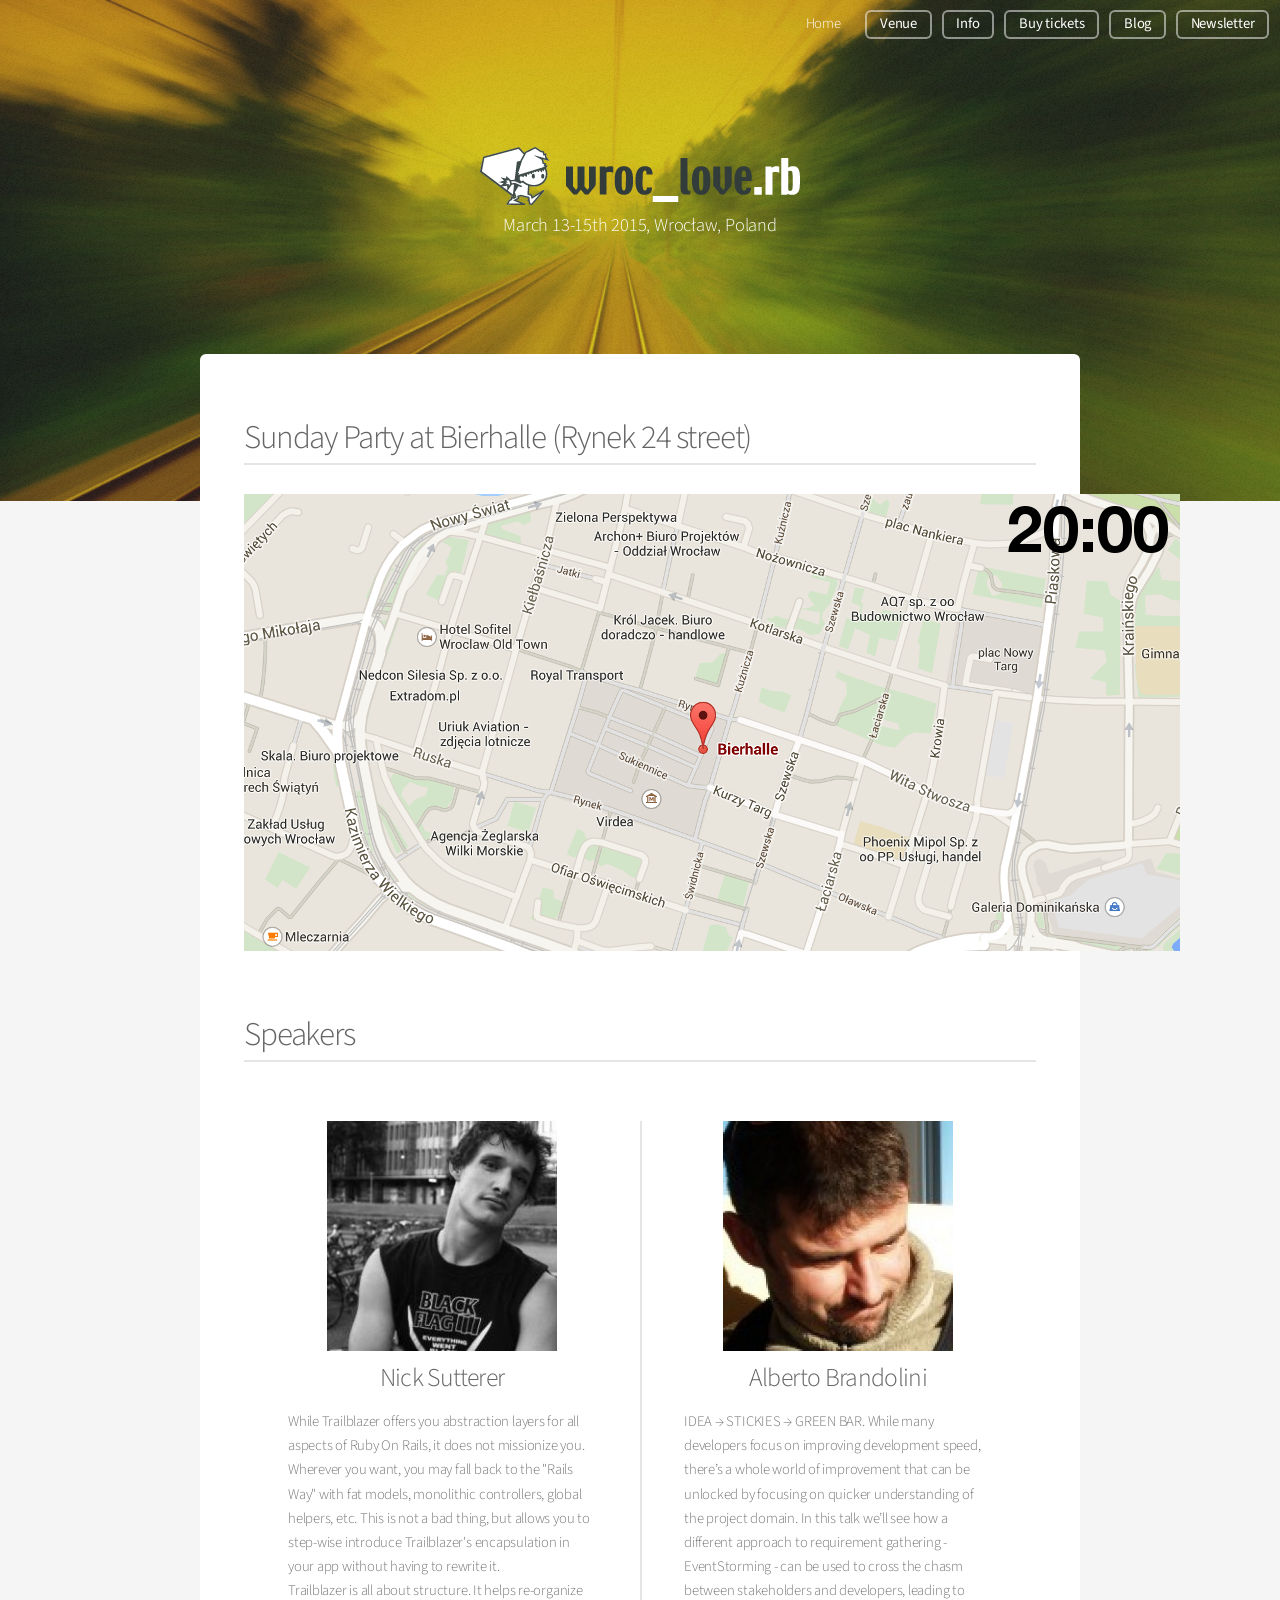
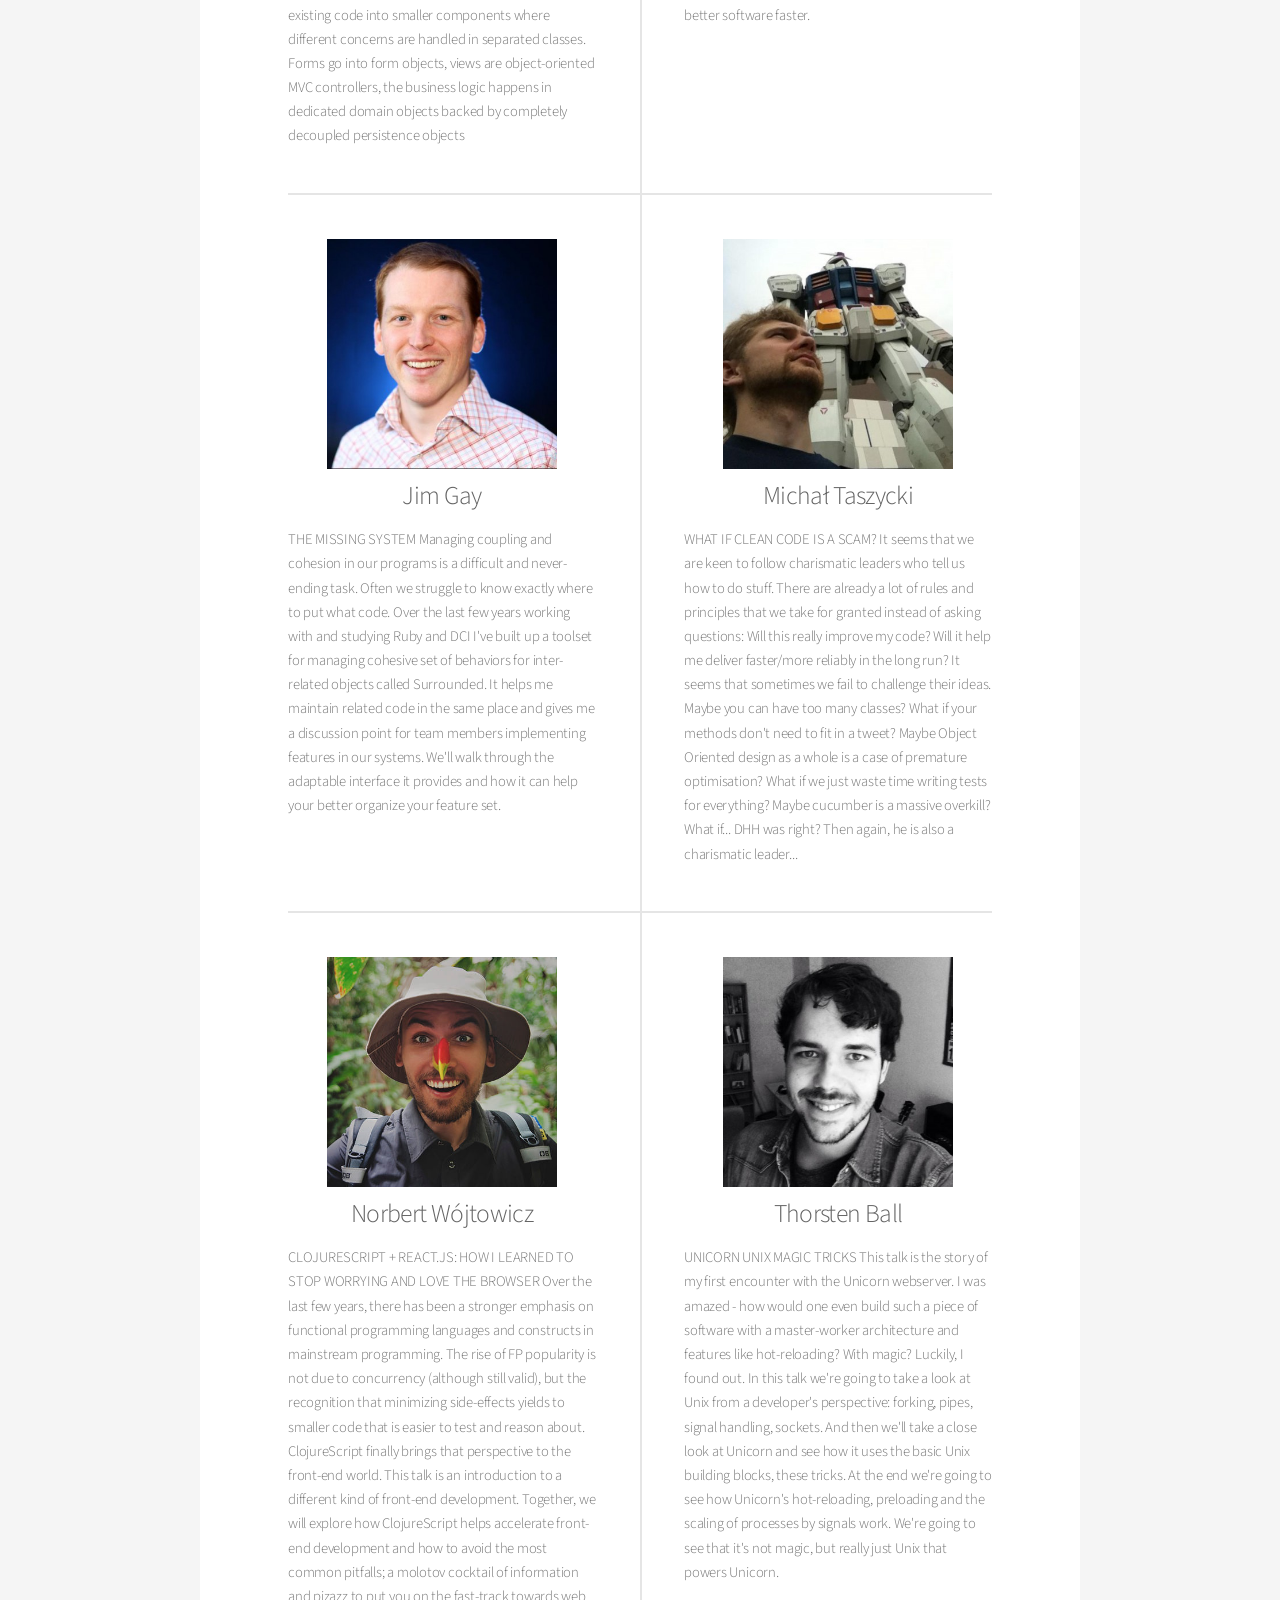
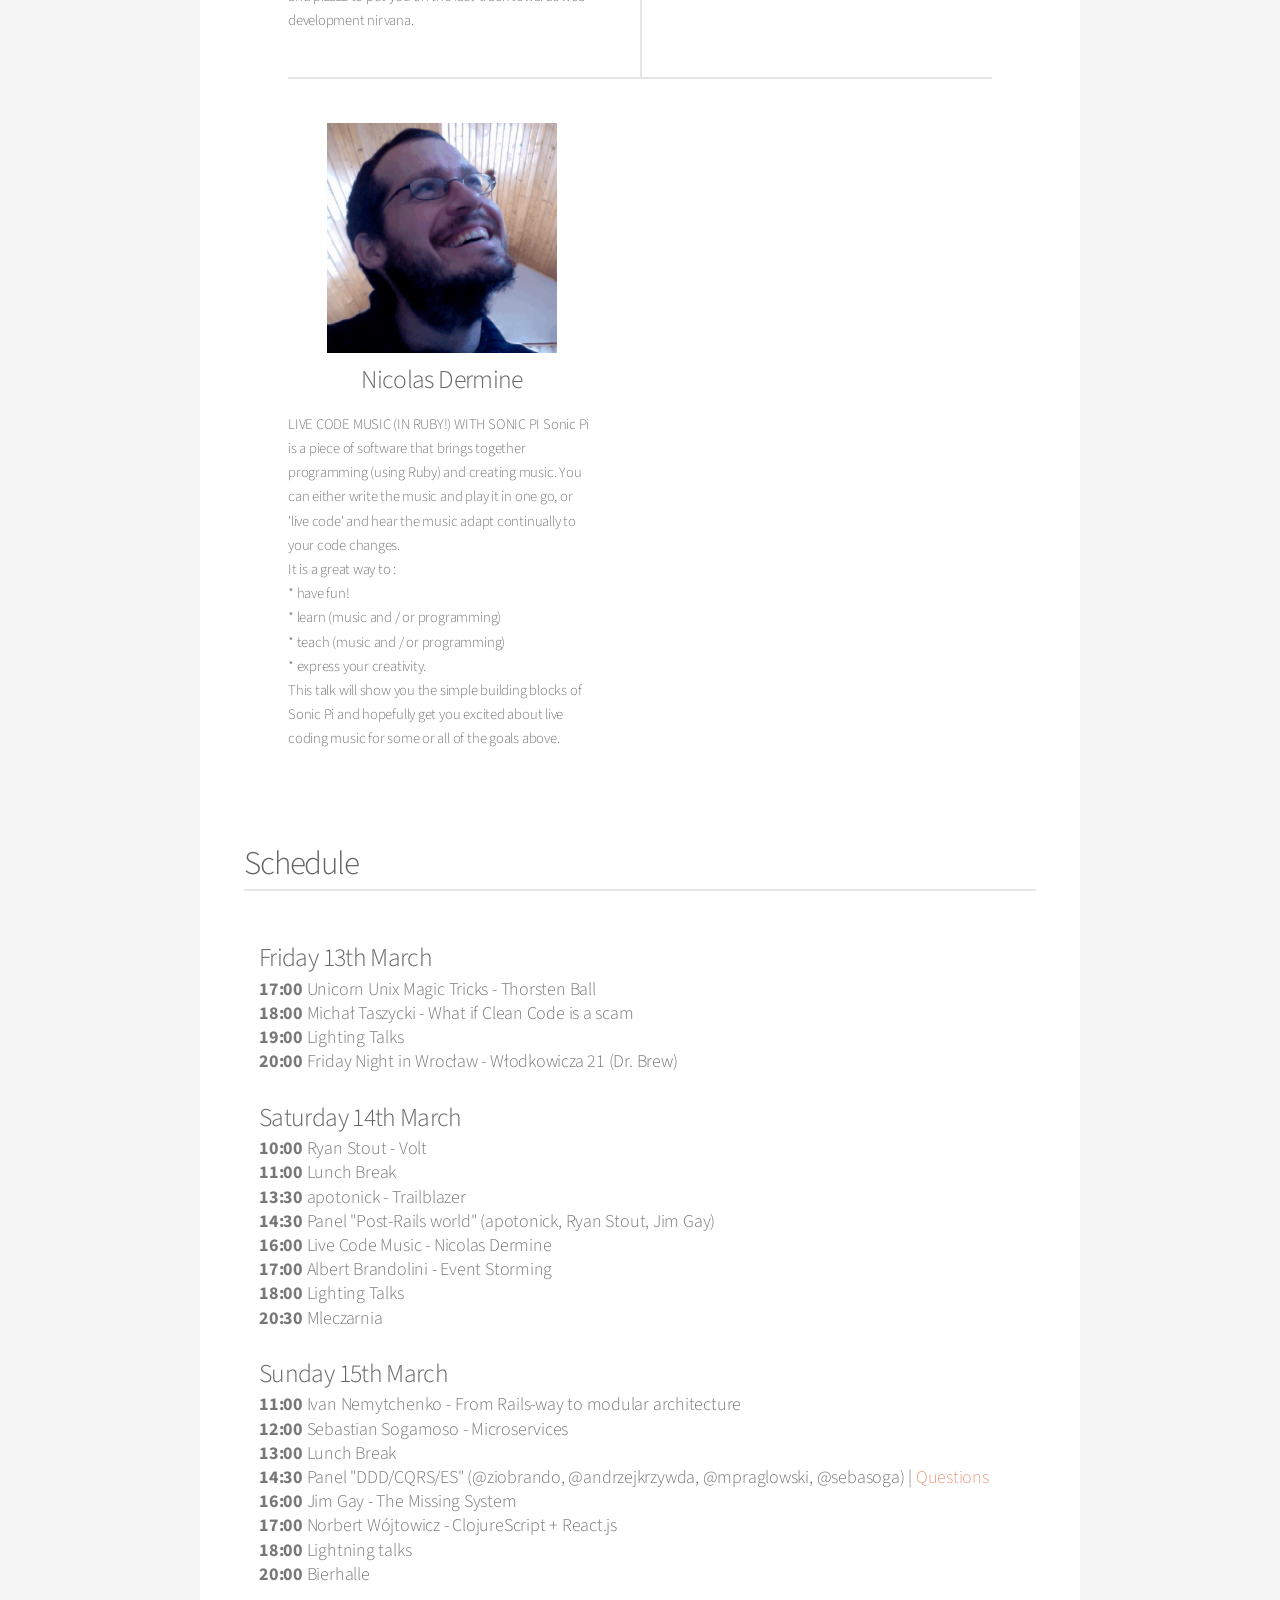
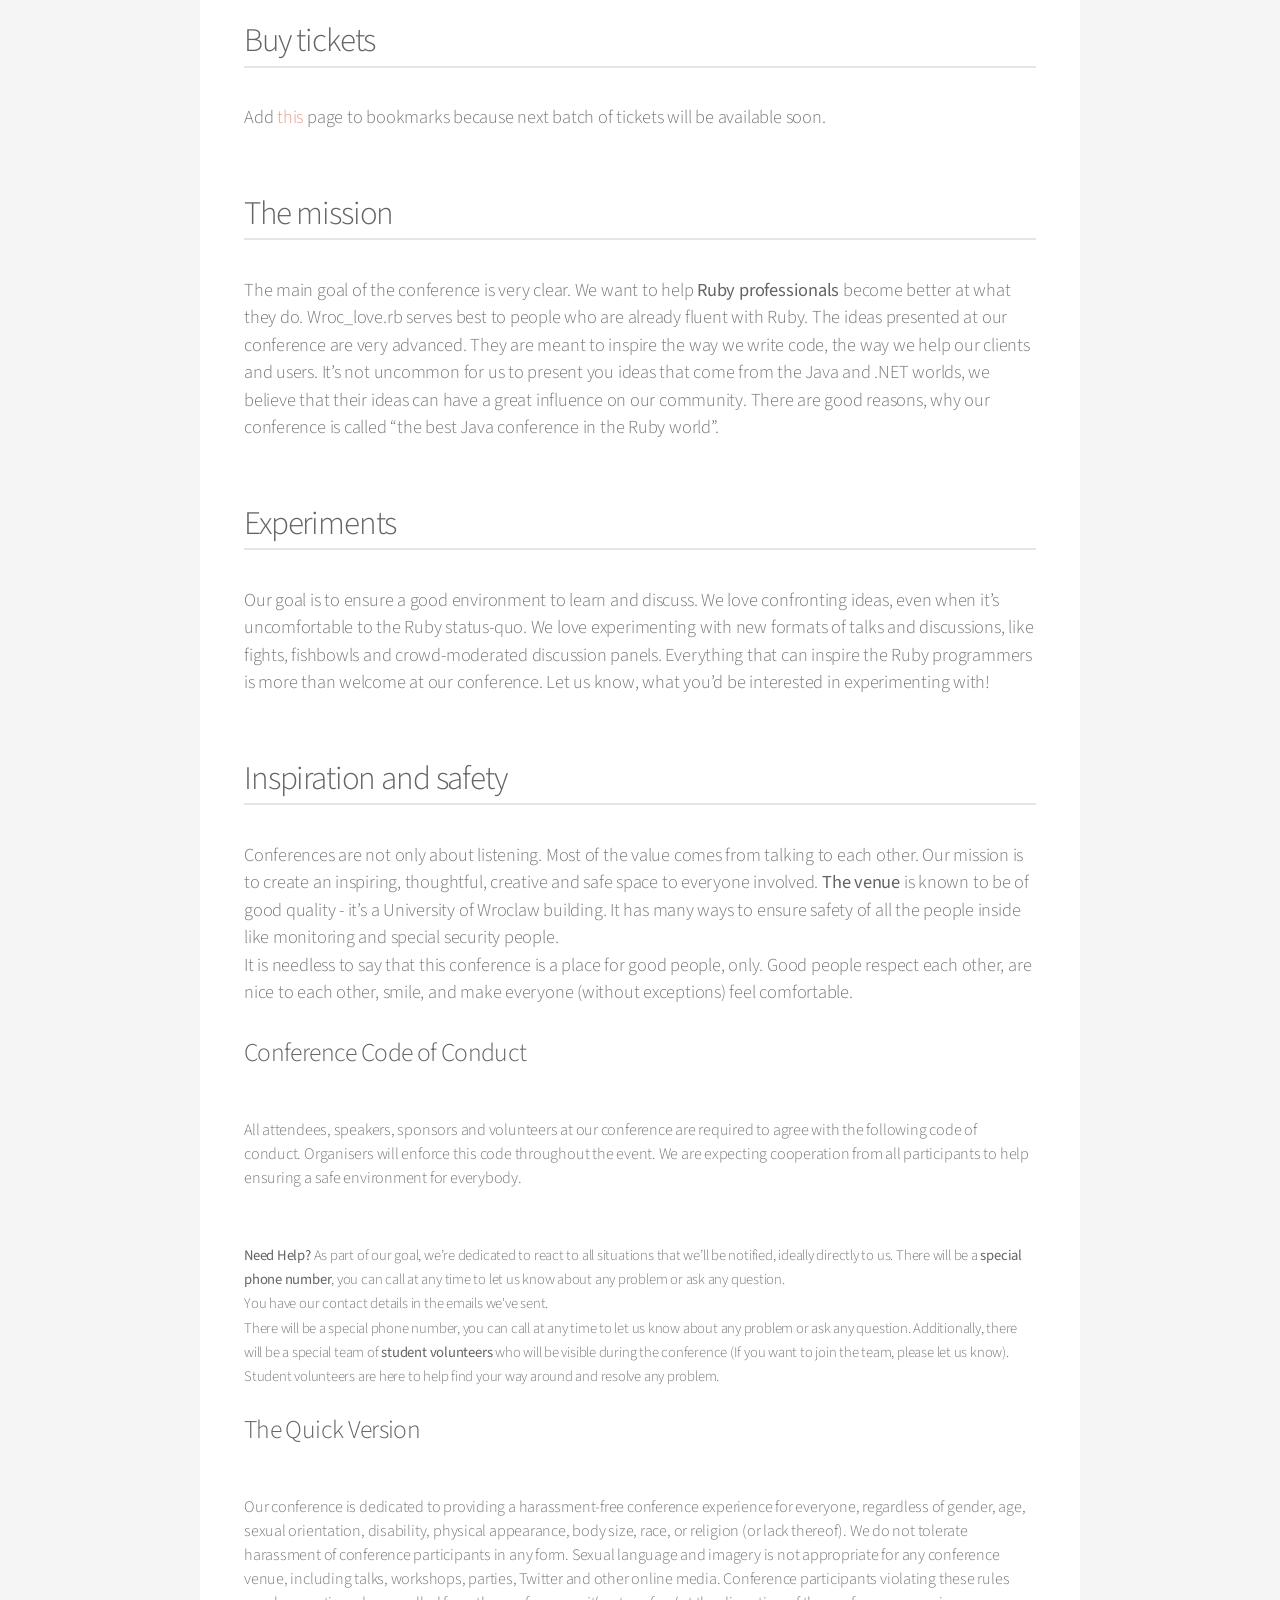
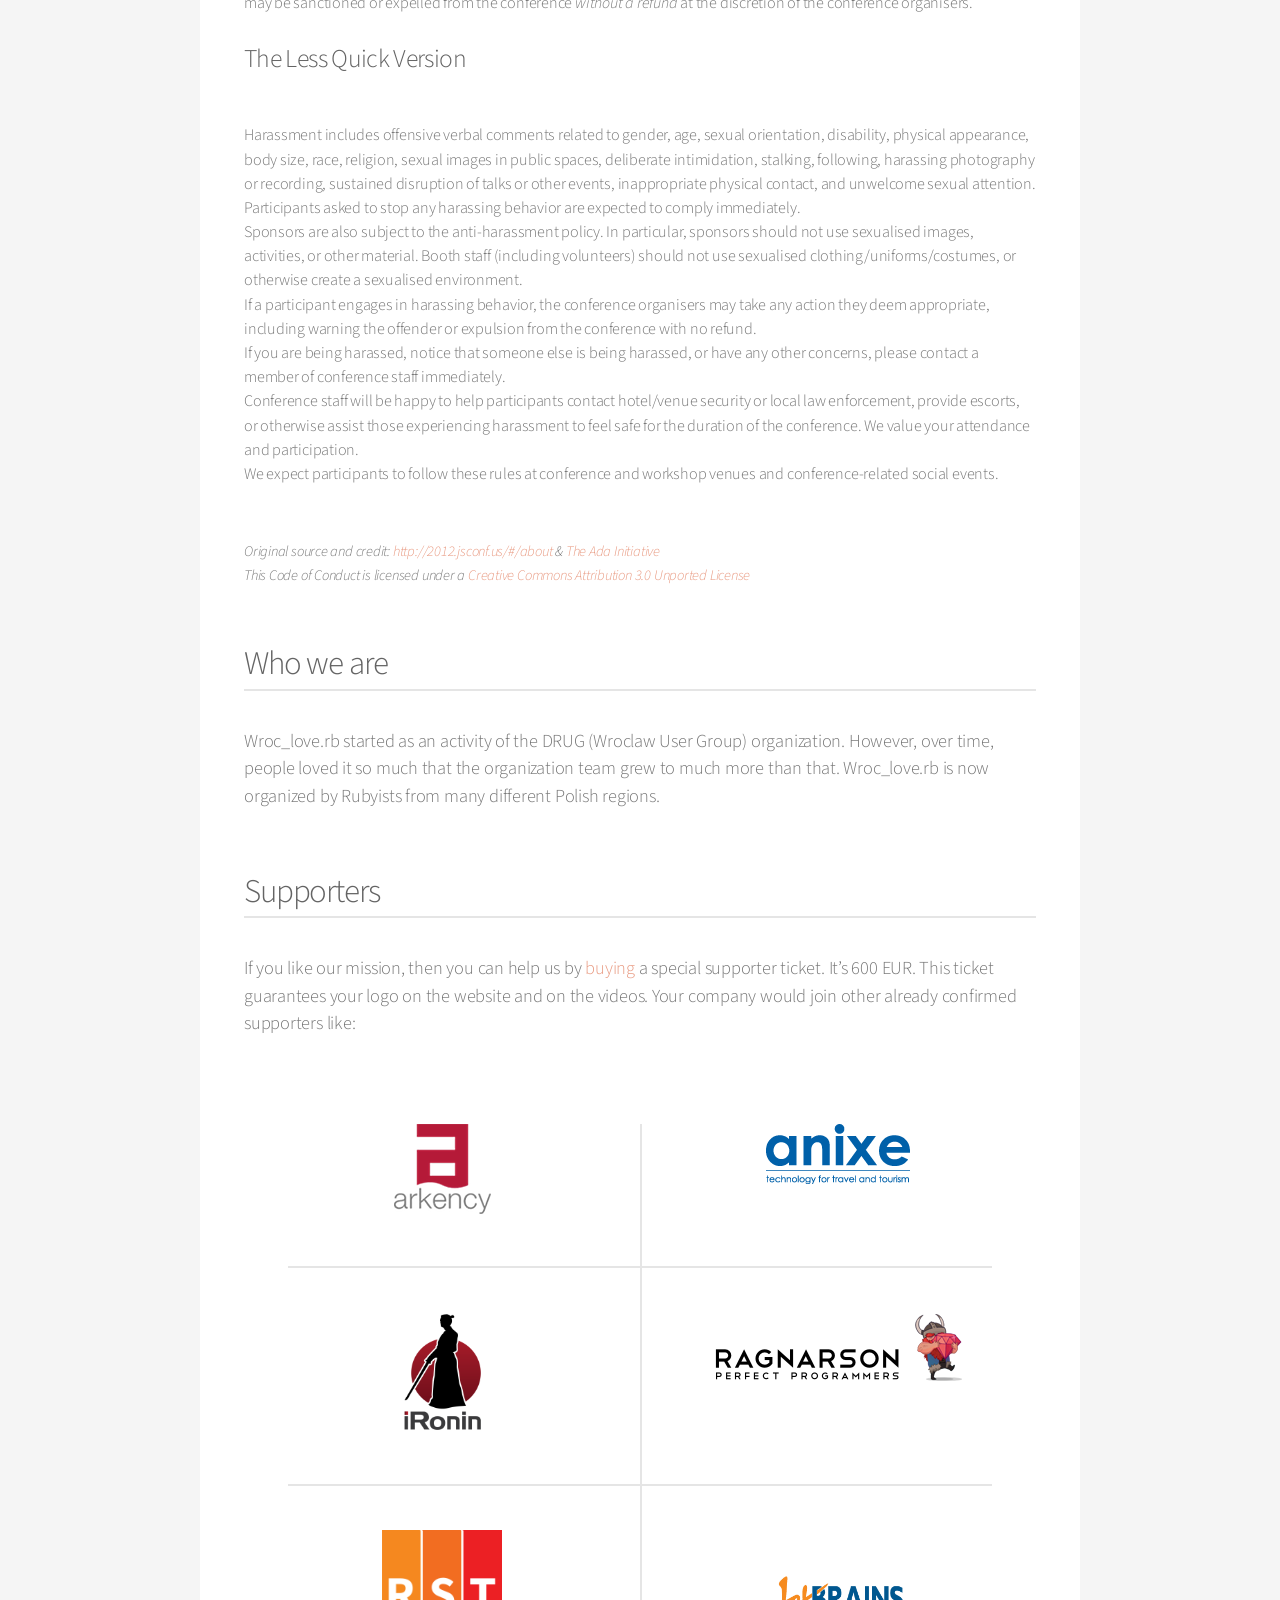
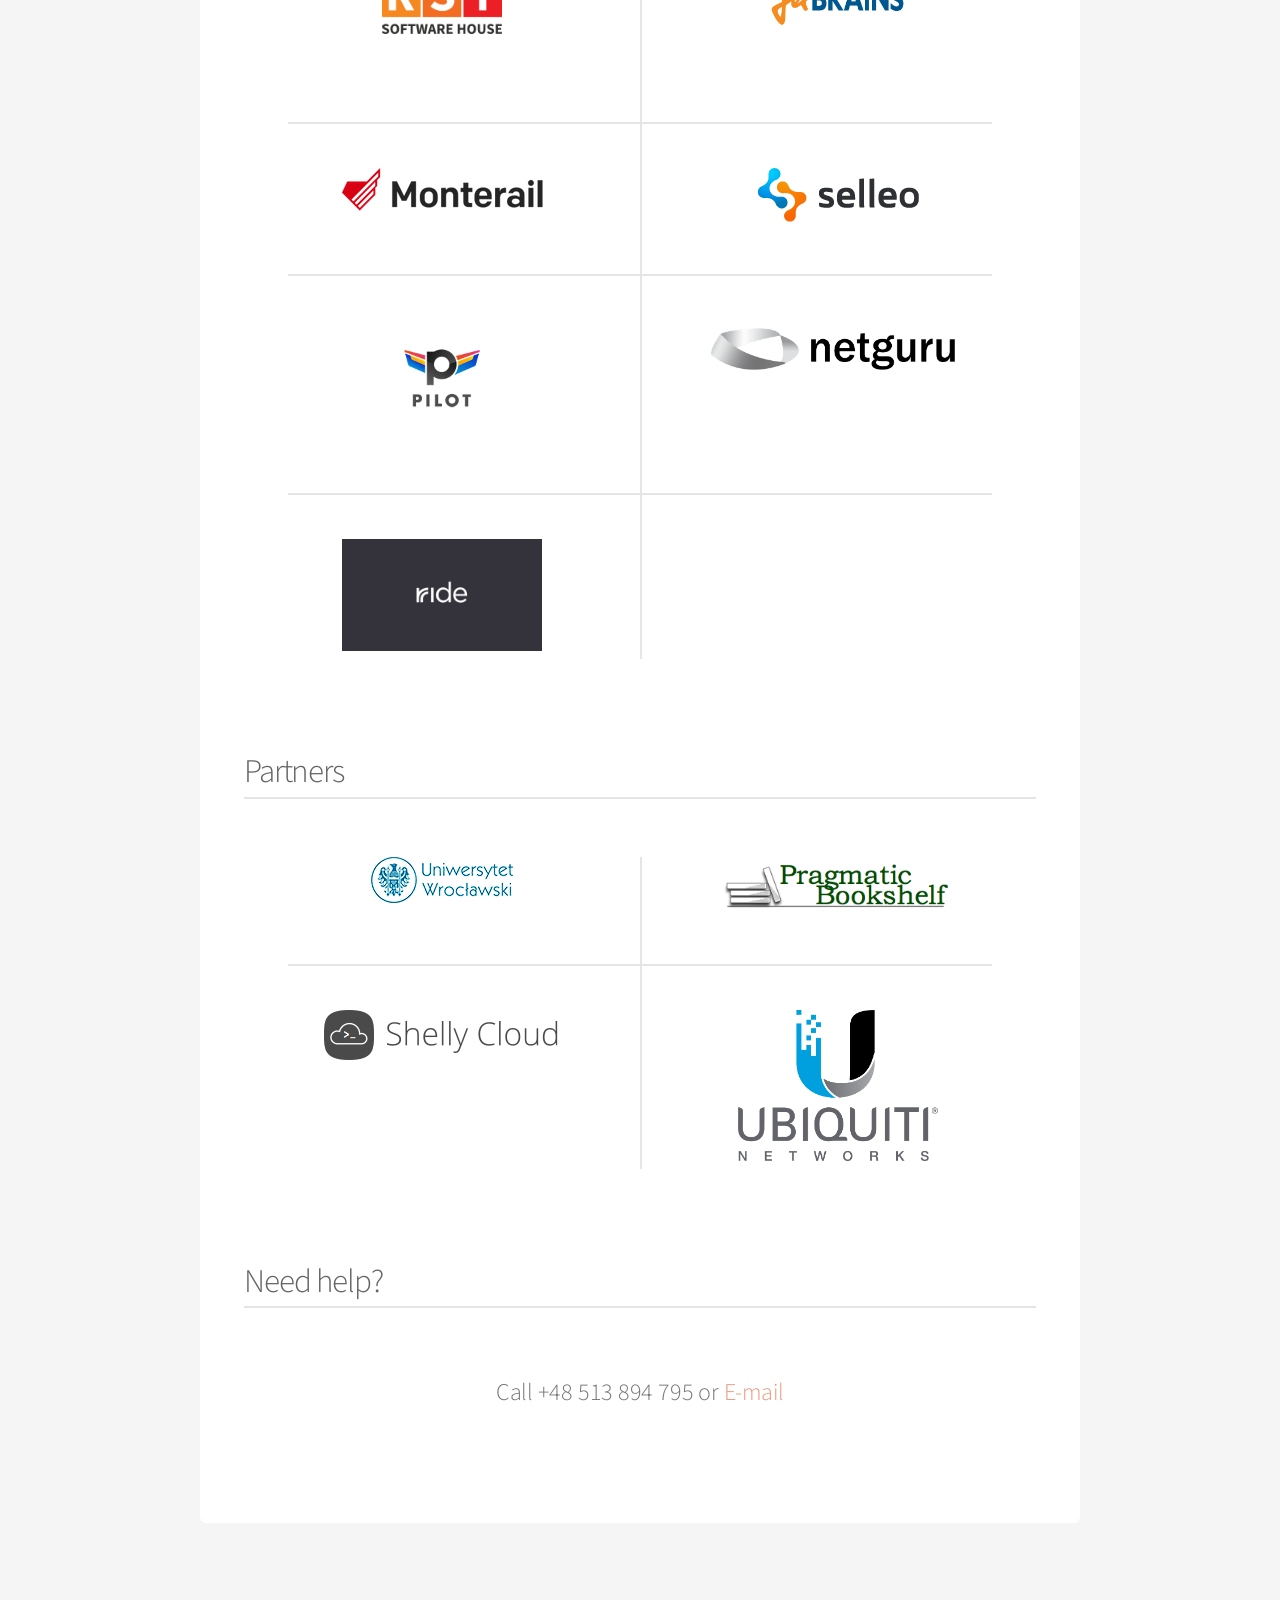
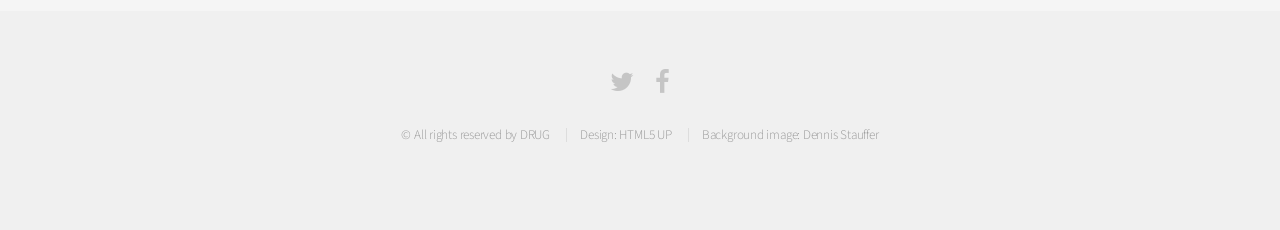
<file: index.html>
<!DOCTYPE HTML>
<!--
  Alpha by HTML5 UP
  html5up.net | @n33co
  Free for personal and commercial use under the CCA 3.0 license (html5up.net/license)
-->
<html>
<head>
    <title>wroc_love.rb</title>
    <meta http-equiv="content-type" content="text/html; charset=utf-8"/>
    <meta name="description" content=""/>
    <meta name="keywords" content=""/>
    <!--[if lte IE 8]>
    <script src="css/ie/html5shiv.js"></script><![endif]-->
    <script src="js/jquery.min.js"></script>
    <script src="js/jquery.dropotron.min.js"></script>
    <script src="js/jquery.scrollgress.min.js"></script>
    <script src="js/skel.min.js"></script>
    <script src="js/skel-layers.min.js"></script>
    <script src="js/init.js"></script>
    <noscript>
        <link rel="stylesheet" href="css/skel.css"/>
        <link rel="stylesheet" href="css/style.css"/>
        <link rel="stylesheet" href="css/style-wide.css"/>
    </noscript>
    <!--[if lte IE 8]>
    <link rel="stylesheet" href="css/ie/v8.css"/><![endif]-->
</head>
<body class="landing">
<!-- Header -->
<header id="header" class="alt">
    <nav id="nav">
        <ul>
            <li><a href="/">Home</a></li>
            <li><a href="/venue" class="button">Venue</a></li>
            <li><a href="/info" class="button">Info</a></li>
            <li><a href="https://billetto.eu/en/events/wrocloverb2015/tickets" target="_blank" class="button">Buy tickets</a></li>
            <li><a href="http://blog.wrocloverb.com/" target="_blank" class="button">Blog</a></li>
            <li><a href="http://eepurl.com/iaSvw" target="_blank" class="button">Newsletter</a></li>
        </ul>
    </nav>
</header>

<!-- Banner -->
<section id="banner">
    <img alt="wroc_love.rb" src="images/logo.png">

    <p>March 13-15th 2015, Wrocław, Poland</p>
</section>

<!-- Main -->
<section id="main" class="container">

    <section class="box special">
        <header class="major">
             <h2>Sunday Party at Bierhalle (Rynek 24 street)</h2>
             <section>
                 <p><img src="images/party.png" style=""></p>
             </section>
        </header>
        <header class="major">
            <h2>Speakers</h2>
        </header>
        <section class="box special features">
            <div class="features-row">
                <section>
                    <img src="images/speaker-nick-sutterer.jpg" width="230">

                    <h3>Nick Sutterer</h3>

                    <p>While Trailblazer offers you abstraction layers for all aspects of Ruby On Rails, it does not missionize you. Wherever you want, you may fall back to the "Rails Way" with fat models, monolithic controllers, global helpers, etc. This is not a bad thing, but allows you to step-wise introduce Trailblazer's encapsulation in your app without having to rewrite it.<br/>Trailblazer is all about structure. It helps re-organize existing code into smaller components where different concerns are handled in separated classes. Forms go into form objects, views are object-oriented MVC controllers, the business logic happens in dedicated domain objects backed by completely decoupled persistence objects</p>
                </section>
                <section>
                    <img src="images/speaker-alberto-brandolini.jpg" width="230">

                    <h3>Alberto Brandolini</h3>

                    <p>IDEA → STICKIES → GREEN BAR. While many developers focus on improving development speed, there’s a whole world of improvement that can be unlocked by focusing on quicker understanding of the project domain. In this talk we’ll see how a different approach to requirement gathering - EventStorming - can be used to cross the chasm between stakeholders and developers, leading to better software faster.</p>
                </section>
            </div>
            <div class="features-row">
                <section>
                    <img src="images/speaker-jim-gay.jpg" width="230">

                    <h3>Jim Gay</h3>

                    <p>THE MISSING SYSTEM Managing coupling and cohesion in our programs is a difficult and never-ending task. Often we struggle to know exactly where to put what code. Over the last few years working with and studying Ruby and DCI I've built up a toolset for managing cohesive set of behaviors for inter-related objects called Surrounded. It helps me maintain related code in the same place and gives me a discussion point for team members implementing features in our systems. We'll walk through the adaptable interface it provides and how it can help your better organize your feature set.</p>
                </section>
                <section>
                    <img src="images/speaker-michal-taszycki.jpg" width="230">

                    <h3>Michał Taszycki</h3>

                    <p>WHAT IF CLEAN CODE IS A SCAM? It seems that we are keen to follow charismatic leaders who tell us how to do stuff. There are already a lot of rules and principles that we take for granted instead of asking questions: Will this really improve my code? Will it help me deliver faster/more reliably in the long run? It seems that sometimes we fail to challenge their ideas. Maybe you can have too many classes? What if your methods don't need to fit in a tweet? Maybe Object Oriented design as a whole is a case of premature optimisation? What if we just waste time writing tests for everything? Maybe cucumber is a massive overkill? What if... DHH was right? Then again, he is also a charismatic leader...</p>
                </section>
            </div>
            <div class="features-row">
                <section>
                    <img src="images/speaker-norbert-wojtowicz.jpg" width="230">

                    <h3>Norbert Wójtowicz</h3>

                    <p>CLOJURESCRIPT + REACT.JS: HOW I LEARNED TO STOP WORRYING AND LOVE THE BROWSER Over the last few years, there has been a stronger emphasis on functional programming languages and constructs in mainstream programming. The rise of FP popularity is not due to concurrency (although still valid), but the recognition that minimizing side-effects yields to smaller code that is easier to test and reason about. ClojureScript finally brings that perspective to the front-end world. This talk is an introduction to a different kind of front-end development. Together, we will explore how ClojureScript helps accelerate front-end development and how to avoid the most common pitfalls; a molotov cocktail of information and pizazz to put you on the fast-track towards web development nirvana.</p>
                </section>
                <section>
                    <img src="images/speaker-thorsten-ball.jpg" width="230">

                    <h3>Thorsten Ball</h3>

                    <p>UNICORN UNIX MAGIC TRICKS This talk is the story of my first encounter with the Unicorn webserver. I was amazed - how would one even build such a piece of software with a master-worker architecture and features like hot-reloading? With magic? Luckily, I found out. In this talk we're going to take a look at Unix from a developer's perspective: forking, pipes, signal handling, sockets. And then we'll take a close look at Unicorn and see how it uses the basic Unix building blocks, these tricks. At the end we're going to see how Unicorn's hot-reloading, preloading and the scaling of processes by signals work. We're going to see that it's not magic, but really just Unix that powers Unicorn.</p>
                </section>
            </div>
            <div class="features-row">
                <section>
                    <img src="images/speaker-nicolas-dermine.jpg" width="230">

                    <h3>Nicolas Dermine</h3>

                    <p>LIVE CODE MUSIC (IN RUBY!) WITH SONIC PI Sonic Pi is a piece of software that brings together programming (using Ruby) and creating music. You can either write the music and play it in one go, or 'live code' and hear the music adapt continually to your code changes.</br>It is a great way to :</br>* have fun!</br>* learn (music and / or programming)</br>* teach (music and / or programming)</br>* express your creativity. </br>This talk will show you the simple building blocks of Sonic Pi and hopefully get you excited about live coding music for some or all of the goals above.</p>
                </section>
            </div>
        </section>
        <header class="major schedule">
            <h2>Schedule</h2>
            <br/>
            <br/>
            <h3>Friday 13th March</h3>
            <div>
                <span class="time">17:00</span>
                Unicorn Unix Magic Tricks - Thorsten Ball
            </div>
            <div>
                <span class="time">18:00</span>
                Michał Taszycki -  What if Clean Code is a scam
            </div>
            <div>
                <span class="time">19:00</span>
                Lighting Talks
            </div>
            <div>
                <span class="time">20:00</span>
                Friday Night in Wrocław - Włodkowicza 21 (Dr. Brew)
            </div>
            <br/>
            <h3>Saturday 14th March</h3>
            <div>
                <span class="time">10:00</span>
                Ryan Stout - Volt
            </div>
            <div>
                <span class="time">11:00</span>
                Lunch Break
            </div>
            <div>
                <span class="time">13:30</span>
                apotonick - Trailblazer
            </div>
            <div>
                <span class="time">14:30</span>
                Panel "Post-Rails world" (apotonick, Ryan Stout, Jim Gay)
            </div>
            <div>
                <span class="time">16:00</span>
                Live Code Music - Nicolas Dermine
            </div>
            <div>
                <span class="time">17:00</span>
                Albert Brandolini  - Event Storming
            </div>
            <div>
                <span class="time">18:00</span>
                Lighting Talks
            </div>
            <div>
                <span class="time">20:30</span>
                Mleczarnia
            </div>
            <br/>
            <h3>Sunday 15th March</h3>
            <div>
                <span class="time">11:00</span>
                Ivan Nemytchenko - From Rails-way to modular architecture
            </div>
            <div>
                <span class="time">12:00</span>
                Sebastian Sogamoso - Microservices
            </div>
            <div>
                <span class="time">13:00</span>
                Lunch Break
            </div>
            <div>
                <span class="time">14:30</span>
                Panel "DDD/CQRS/ES" (@ziobrando, @andrzejkrzywda, @mpraglowski, @sebasoga) | <a href="https://hackpad.com/wroc_love.rb-2015-DDDCQRSES-panel-00vj5VRHSku">Questions</a>
            </div>
            <div>
                <span class="time">16:00</span>
                Jim Gay - The Missing System
            </div>
            <div>
                <span class="time">17:00</span>
                Norbert Wójtowicz - ClojureScript + React.js
            </div>
            <div>
                <span class="time">18:00</span>
                Lightning talks
            </div>
            <div>
                <span class="time">20:00</span>
                Bierhalle
            </div>
        </header>
        <header class="major">
            <h2>Buy tickets</h2>

            <p>Add <a href="https://billetto.eu/en/events/wrocloverb2015/tickets" target="_blank">this</a> page to bookmarks because next batch of tickets will be available soon.</p>
        </header>
        <header class="major">
            <h2>The mission</h2>

            <p>The main goal of the conference is very clear. We want to help <b>Ruby professionals</b> become better at
                what they do. Wroc_love.rb serves best to people who are already fluent with Ruby. The ideas presented
                at our conference are very advanced. They are meant to inspire the way we write code, the way we help
                our clients and users. It’s not uncommon for us to present you ideas that come from the Java and .NET
                worlds, we believe that their ideas can have a great influence on our community. There are good reasons,
                why our conference is called “the best Java conference in the Ruby world”.</p>
        </header>
        <header class="major">
            <h2>Experiments</h2>

            <p>Our goal is to ensure a good environment to learn and discuss. We love confronting ideas, even when it’s
                uncomfortable to the Ruby status-quo. We love experimenting with new formats of talks and discussions,
                like fights, fishbowls and crowd-moderated discussion panels. Everything that can inspire the Ruby
                programmers is more than welcome at our conference. Let us know, what you’d be interested in
                experimenting with!</p>
        </header>
        <header class="major">
            <h2>Inspiration and safety</h2>

            <p>Conferences are not only about listening. Most of the value comes from talking to each other. Our mission
                is to create an inspiring, thoughtful, creative and safe space to everyone involved. <b>The venue</b> is
                known to be of good quality - it’s a University of Wroclaw building. It has many ways to ensure safety
                of all the people inside like monitoring and special security people.<br/> It is needless to say that this conference is
                a place for good people, only. Good people respect each other, are nice to each other, smile, and make
                everyone (without exceptions) feel comfortable.</p>
            <h3>Conference Code of Conduct</h3>

            <p>All attendees, speakers, sponsors and volunteers at our conference are required to agree with the following code of conduct. Organisers will enforce this code throughout the event. We are expecting cooperation from all participants to help ensuring a safe environment for everybody.</p>

            <p><strong>Need Help?</strong> As part of our goal, we’re dedicated to react to all situations that we’ll be notified, ideally directly to us. There will be a <a href="#hotline"><b>special phone number</b></a>, you can call at any time to let us know about any problem or ask any question.<br/> You have our contact details in the emails we've sent.<br />There will be a special phone number, you can call at any time to let us know about any problem or ask any question. Additionally, there will be a special team of <b>student volunteers</b> who will be visible during the conference (If you want to join the team, please let us know). Student volunteers are here to help find your way around and resolve any problem.</p>
            <h3>The Quick Version</h3>
            <p>Our conference is dedicated to providing a harassment-free conference experience for everyone, regardless of gender, age, sexual orientation, disability, physical appearance, body size, race, or religion (or lack thereof). We do not tolerate harassment of conference participants in any form. Sexual language and imagery is not appropriate for any conference venue, including talks, workshops, parties, Twitter and other online media. Conference participants violating these rules may be sanctioned or expelled from the conference <em>without a refund</em> at the discretion of the conference organisers.</p>

            <h3>The Less Quick Version</h3>
            <p>Harassment includes offensive verbal comments related to gender, age, sexual orientation, disability, physical appearance, body size, race, religion, sexual images in public spaces, deliberate intimidation, stalking, following, harassing photography or recording, sustained disruption of talks or other events, inappropriate physical contact, and unwelcome sexual attention.<br />
              Participants asked to stop any harassing behavior are expected to comply immediately.<br />
              Sponsors are also subject to the anti-harassment policy. In particular, sponsors should not use sexualised images, activities, or other material. Booth staff (including volunteers) should not use sexualised clothing/uniforms/costumes, or otherwise create a sexualised environment.<br />
              If a participant engages in harassing behavior, the conference organisers may take any action they deem appropriate, including warning the offender or expulsion from the conference with no refund.<br />
              If you are being harassed, notice that someone else is being harassed, or have any other concerns, please contact a member of conference staff immediately.<br />
              Conference staff will be happy to help participants contact hotel/venue security or local law enforcement, provide escorts, or otherwise assist those experiencing harassment to feel safe for the duration of the conference. We value your attendance and participation.<br />
              We expect participants to follow these rules at conference and workshop venues and conference-related social events.</p>

            <p><small><em>Original source and credit: <a href="http://2012.jsconf.us/#/about">http://2012.jsconf.us/#/about</a> &amp; <a href="http://geekfeminism.wikia.com/wiki/Conference_anti-harassment/Policy">The Ada Initiative</a><br>
            This Code of Conduct is licensed under a <a rel="license" href="http://creativecommons.org/licenses/by/3.0/deed.en_US">Creative Commons Attribution 3.0 Unported License</a></em></small>

            </p>
        </header>
        <header class="major">
            <h2>Who we are</h2>

            <p>Wroc_love.rb started as an activity of the DRUG (Wroclaw User Group) organization. However, over time,
                people loved it so much that the organization team grew to much more than that. Wroc_love.rb is now
                organized by Rubyists from many different Polish regions.</p>
        </header>
        <header class="major">
            <h2>Supporters</h2>

            <p>If you like our mission, then you can help us by <a href='https://billetto.eu/en/events/wrocloverb2015/tickets' target='_blank'>buying</a> a special supporter ticket. It’s 600 EUR. This
                ticket guarantees your logo on the website and on the videos. Your company would join other already
                confirmed supporters like:</p>
        </header>
        <section class="box special features">
            <div class="features-row">
                <section>
                    <a href="http://arkency.com/" target="_blank"><img src="images/supporter-arkency.png"></a>
                </section>
                <section>
                    <a href="http://www.anixe.pl/" target="_blank"><img src="images/supporter-anixe.png"></a>
                </section>
            </div>
            <div class="features-row">
                <section>
                    <a href="http://www.ironin.pl/" target="_blank"><img src="images/supporter-ironin.png"></a>
                </section>
                <section>
                    <a href="http://ragnarson.com/" target="_blank"><img src="images/supporter-ragnarson.png"></a>
                </section>
            </div>
            <div class="features-row">
                <section>
                    <a href="http://rst-it.com/" target="_blank"><img src="images/supporter-rst.png"></a>
                </section>
                <section>
                    <a href="https://www.jetbrains.com/" target="_blank"><img src="images/supporter-jetbrains.png"></a>
                </section>
            </div>
            <div class="features-row">
                <section>
                    <a href="http://monterail.com/" target="_blank"><img src="images/supporter-monterail.png"></a>
                </section>
                <section>
                    <a href="http://selleo.com/" target="_blank"><img src="images/supporter-selleo.png"></a>
                </section>
            </div>
            <div class="features-row">
                <section>
                    <a href="http://pilot.co/" target="_blank"><img src="images/supporter-pilot.png"></a>
                </section>
                <section>
                    <a href="http://netguru.co/" target="_blank"><img src="images/netguru.jpg"  width="270"></a>
                </section>
            </div>
            <div class="features-row">
                <section>
                    <a href="http://ride.com/" target="_blank"><img src="images/ride.jpg" width="200"></a>
                </section>
                <section>

                </section>
            </div>
        </section>
        <header class="major">
            <h2>Partners</h2>
        </header>
        <section class="box special features">
            <div class="features-row">
                <section>
                    <a href="http://www.ii.uni.wroc.pl/" target="_blank"><img src="images/partner-uniwroc.png"></a>
                </section>
                <section>
                    <a href="https://pragprog.com/" target="_blank"><img src="images/partner-pragmatic.png"></a>
                </section>
            </div>
            <div class="features-row">
                <section>
                    <a href="https://shellycloud.com/" target="_blank"><img src="images/partner-shellycloud.png"></a>
                </section>
                <section>
                    <a href="http://www.ubnt.com/" target="_blank"><img src="images/ubiquiti.png" width="200"></a>
                </section>
            </div>
        </section>
        <header class="major" id="hotline">
            <h2>Need help?</h2>
            <p>
                <div class="phone">Call +48 513 894 795 or <a href="mailto:all@wrocloverb.com">E-mail</a></div>
            </p>
        </header>
    </section>
</section>

<!-- Footer -->
<footer id="footer">
    <ul class="icons">
        <li><a href="https://twitter.com/wrocloverb" class="icon fa-twitter" target="_blank"><span
                class="label">Twitter</span></a></li>
        <li><a href="https://www.facebook.com/wroclove.rb" class="icon fa-facebook" target="_blank"><span class="label">Facebook</span></a>
        </li>
    </ul>
    <ul class="copyright">
        <li>&copy; All rights reserved by <a href="http://drug.org.pl/" target="_blank">DRUG</a></li>
        <li>Design: <a href="http://html5up.net" target="_blank">HTML5 UP</a></li>
        <li>Background image: <a href="http://www.zoomion.ch/" target="_blank">Dennis Stauffer</a></li>
    </ul>
</footer>

</body>
</html>
</file>
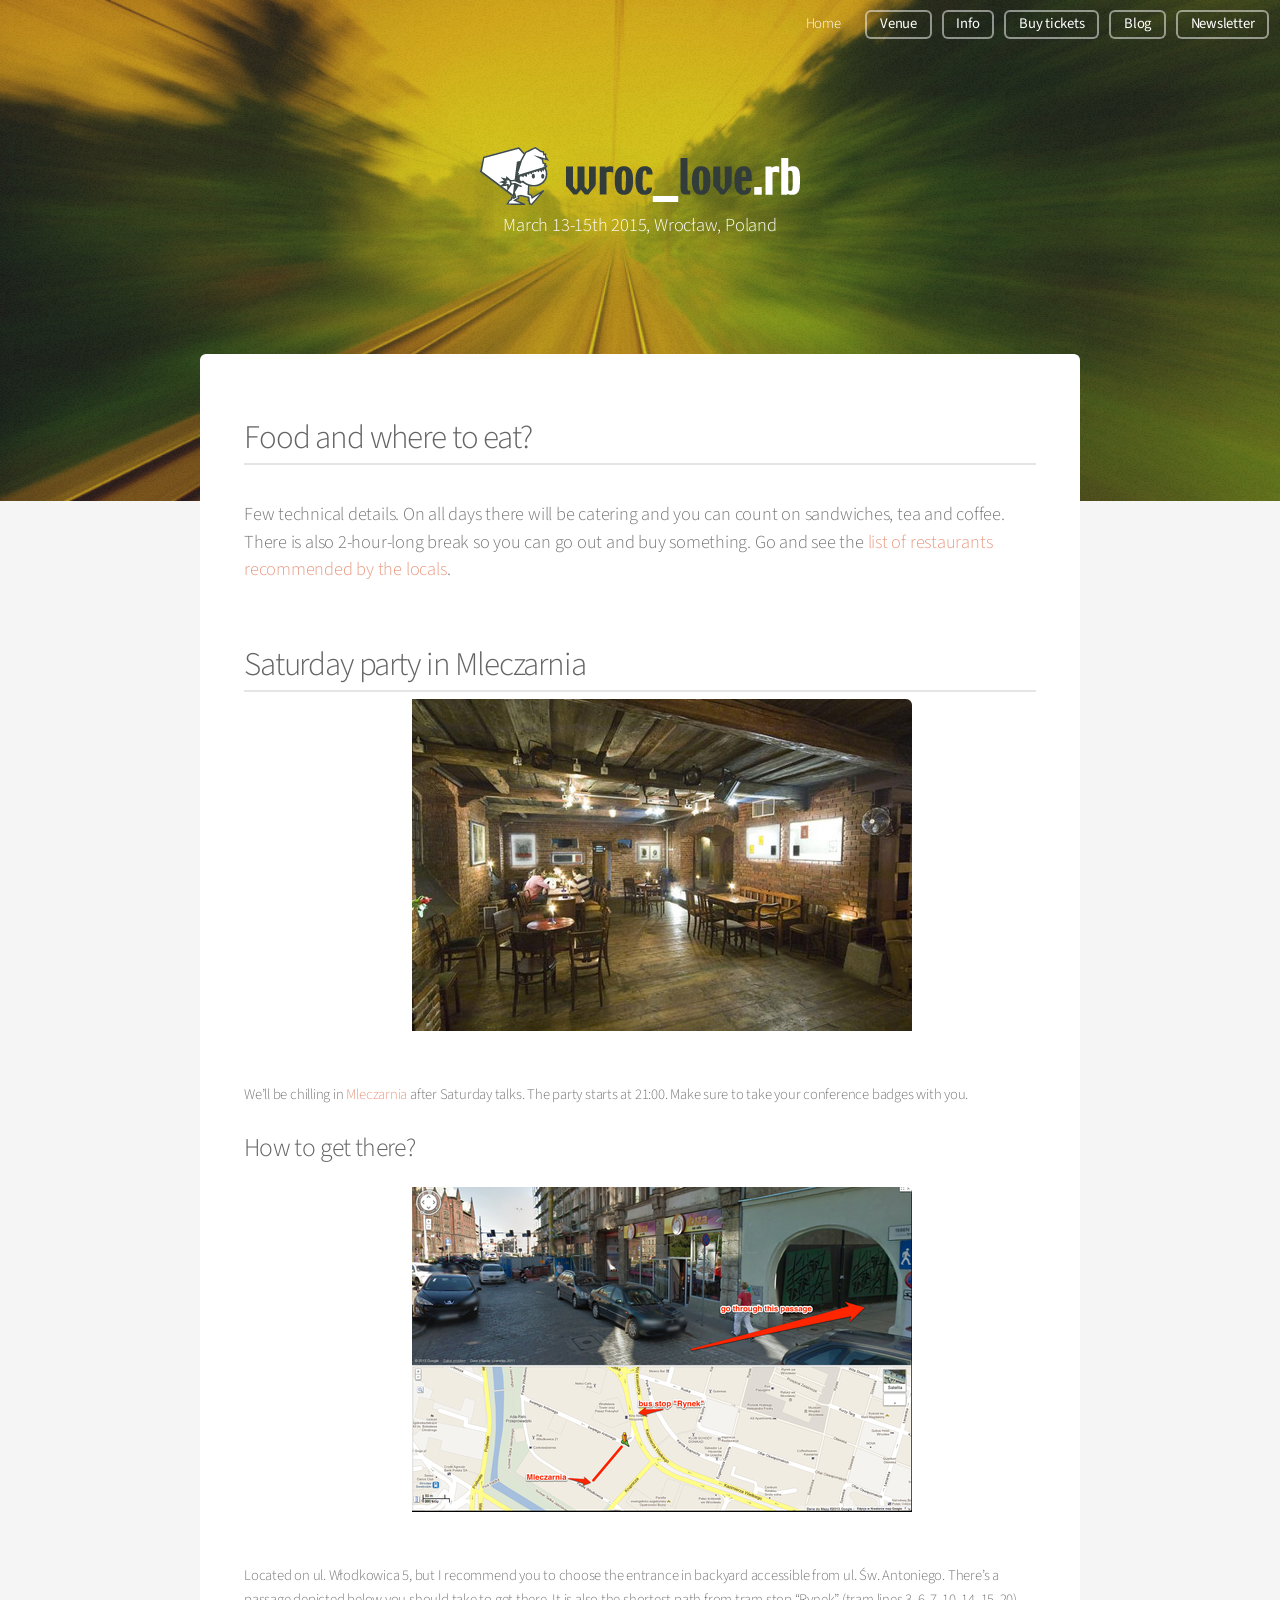
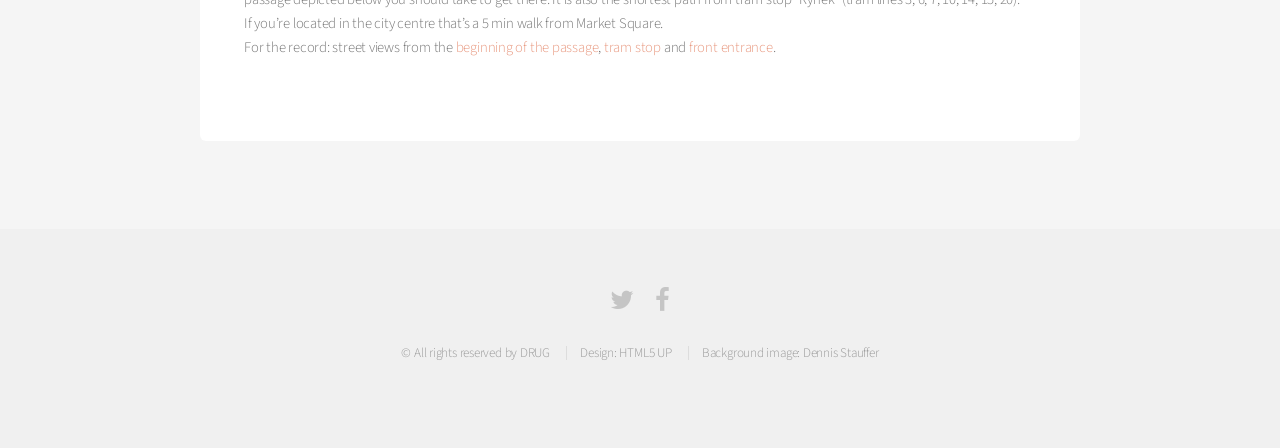
<file: info.html>
<!DOCTYPE HTML>
<!--
  Alpha by HTML5 UP
  html5up.net | @n33co
  Free for personal and commercial use under the CCA 3.0 license (html5up.net/license)
-->
<html>
<head>
    <title>wroc_love.rb</title>
    <meta http-equiv="content-type" content="text/html; charset=utf-8"/>
    <meta name="description" content=""/>
    <meta name="keywords" content=""/>
    <!--[if lte IE 8]>
    <script src="css/ie/html5shiv.js"></script><![endif]-->
    <script src="js/jquery.min.js"></script>
    <script src="js/jquery.dropotron.min.js"></script>
    <script src="js/jquery.scrollgress.min.js"></script>
    <script src="js/skel.min.js"></script>
    <script src="js/skel-layers.min.js"></script>
    <script src="js/init.js"></script>
    <noscript>
        <link rel="stylesheet" href="css/skel.css"/>
        <link rel="stylesheet" href="css/style.css"/>
        <link rel="stylesheet" href="css/style-wide.css"/>
    </noscript>
    <!--[if lte IE 8]>
    <link rel="stylesheet" href="css/ie/v8.css"/><![endif]-->
</head>
<body class="landing">
<!-- Header -->
<header id="header" class="alt">
    <nav id="nav">
        <ul>
            <li><a href="/">Home</a></li>
            <li><a href="/venue" class="button">Venue</a></li>
            <li><a href="/info" class="button">Info</a></li>
            <li><a href="https://billetto.eu/en/events/wrocloverb2015/tickets" target="_blank" class="button">Buy tickets</a></li>
            <li><a href="http://blog.wrocloverb.com/" target="_blank" class="button">Blog</a></li>
            <li><a href="http://eepurl.com/iaSvw" target="_blank" class="button">Newsletter</a></li>
        </ul>
    </nav>
</header>

<!-- Banner -->
<section id="banner">
    <img alt="wroc_love.rb" src="images/logo.png">

    <p>March 13-15th 2015, Wrocław, Poland</p>
</section>

<!-- Main -->
<section id="main" class="container">

    <section class="box">
        <header class="major">
            <h2>Food and where to eat?</h2>

            <p>Few technical details. On all days there will be catering and you can count on sandwiches, tea and coffee. There is also 2-hour-long break so you can go out and buy something. Go and see the <a href="https://hackpad.com/wroc_love.rb-2015-food-lodging-f5qpm8vWyK8" target="_blank">list of restaurants recommended by the locals</a>.</p>
        </header>

        <header class="major">
            <h2>Saturday party in Mleczarnia</h2>

            <div class="image center">
                <img class="image center" alt="Mleczarnia" src="images/mleczarnia.jpg">
            </div>

            <p>We’ll be chilling in <a href="http://mle.pl/wroclaw" target="_blank">Mleczarnia</a> after Saturday talks. The party starts at 21:00. Make sure to take your conference badges with you.

            <h3>How to get there?</h3>

            <div class="image center">
                <img class="image center" alt="Mleczarnia" src="images/mleczarnia.entrance.png">
            </div>


            <p>Located on ul. Włodkowica 5, but I recommend you to choose the entrance in backyard accessible from ul. Św. Antoniego. There’s a passage depicted below you should take to get there. It is also the shortest path from tram stop “Rynek” (tram lines 3, 6, 7, 10, 14, 15, 20).
            <br/>
            If you’re located in the city centre that’s a 5 min walk from Market Square.
            <br/>
            For the record: street views from the <a href="https://mapy.google.pl/?ll=51.109066,17.027607&spn=0.002896,0.016479&t=m&z=17&layer=c&cbll=51.108922,17.026398&panoid=5A-PFpMIiTTzCPH4-UcXAQ&cbp=11,146.34,,0,5.86" target="_blank">beginning of the passage</a>, <a href="https://mapy.google.pl/?ll=51.109921,17.026867&spn=0.002896,0.016479&t=m&z=17&layer=c&cbll=51.109919,17.026866&panoid=qVywp98EHY5zIW_TCFtJIg&cbp=11,190.62,,0,-4.45" target="_blank">tram stop</a> and <a
              href="https://mapy.google.pl/?ll=51.108083,17.024828&spn=0.001448,0.00824&t=m&z=18&layer=c&cbll=51.108083,17.024826&cbp=11,190.62,,0,-4.45&photoid=po-33937039" target="_blank">front entrance</a>.</p>
        </header>
    </section>
</section>

<!-- Footer -->
<footer id="footer">
    <ul class="icons">
        <li><a href="https://twitter.com/wrocloverb" class="icon fa-twitter" target="_blank"><span
                class="label">Twitter</span></a></li>
        <li><a href="https://www.facebook.com/wroclove.rb" class="icon fa-facebook" target="_blank"><span class="label">Facebook</span></a>
        </li>
    </ul>
    <ul class="copyright">
        <li>&copy; All rights reserved by <a href="http://drug.org.pl/" target="_blank">DRUG</a></li>
        <li>Design: <a href="http://html5up.net" target="_blank">HTML5 UP</a></li>
        <li>Background image: <a href="http://www.zoomion.ch/" target="_blank">Dennis Stauffer</a></li>
    </ul>
</footer>

</body>
</html>
</file>
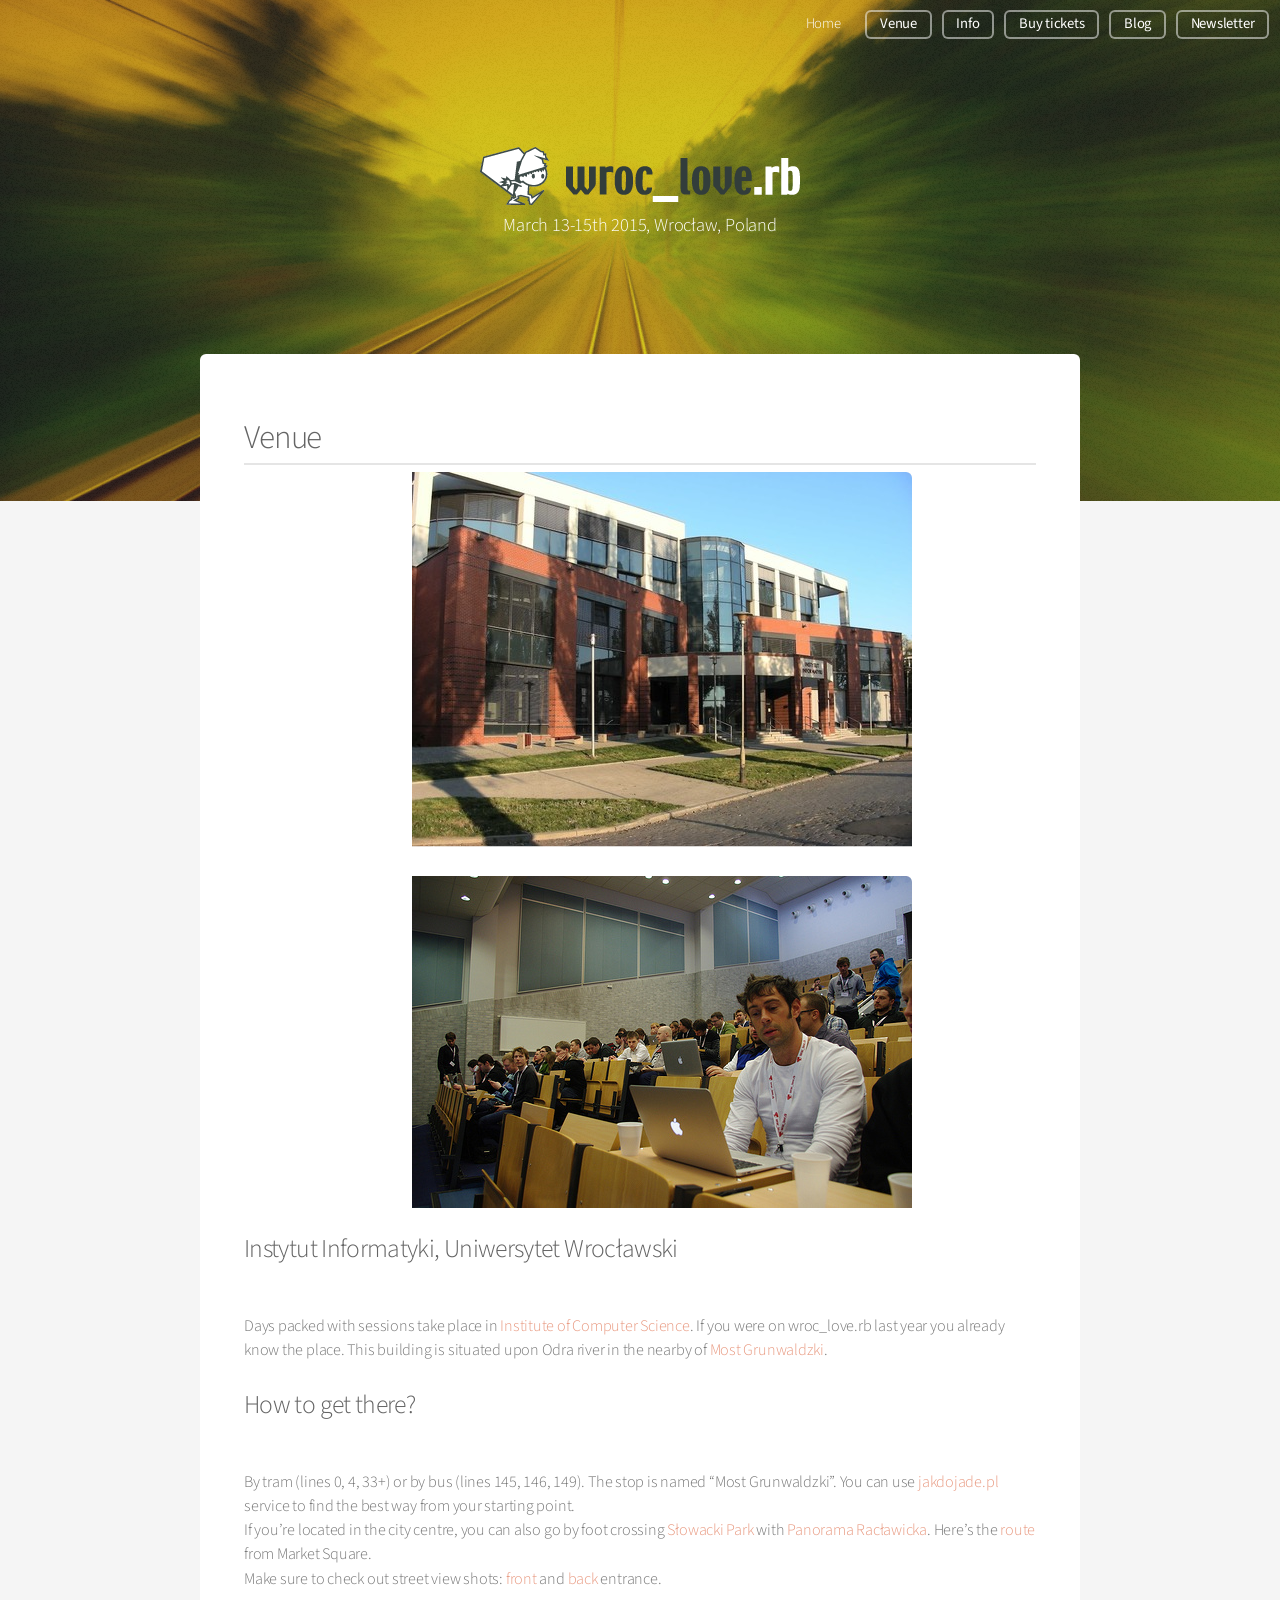
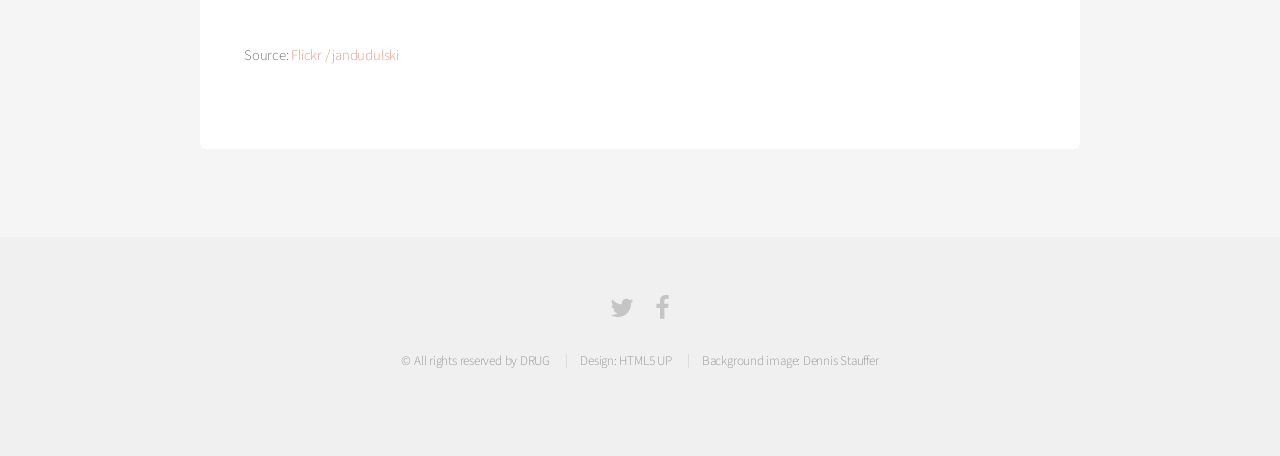
<file: venue.html>
<!DOCTYPE HTML>
<!--
  Alpha by HTML5 UP
  html5up.net | @n33co
  Free for personal and commercial use under the CCA 3.0 license (html5up.net/license)
-->
<html>
<head>
    <title>wroc_love.rb</title>
    <meta http-equiv="content-type" content="text/html; charset=utf-8"/>
    <meta name="description" content=""/>
    <meta name="keywords" content=""/>
    <!--[if lte IE 8]>
    <script src="css/ie/html5shiv.js"></script><![endif]-->
    <script src="js/jquery.min.js"></script>
    <script src="js/jquery.dropotron.min.js"></script>
    <script src="js/jquery.scrollgress.min.js"></script>
    <script src="js/skel.min.js"></script>
    <script src="js/skel-layers.min.js"></script>
    <script src="js/init.js"></script>
    <noscript>
        <link rel="stylesheet" href="css/skel.css"/>
        <link rel="stylesheet" href="css/style.css"/>
        <link rel="stylesheet" href="css/style-wide.css"/>
    </noscript>
    <!--[if lte IE 8]>
    <link rel="stylesheet" href="css/ie/v8.css"/><![endif]-->
</head>
<body class="landing">
<!-- Header -->
<header id="header" class="alt">
    <nav id="nav">
        <ul>
            <li><a href="/">Home</a></li>
            <li><a href="/venue" class="button">Venue</a></li>
            <li><a href="/info" class="button">Info</a></li>
            <li><a href="https://billetto.eu/en/events/wrocloverb2015/tickets" target="_blank" class="button">Buy tickets</a></li>
            <li><a href="http://blog.wrocloverb.com/" target="_blank" class="button">Blog</a></li>
            <li><a href="http://eepurl.com/iaSvw" target="_blank" class="button">Newsletter</a></li>
        </ul>
    </nav>
</header>

<!-- Banner -->
<section id="banner">
    <img alt="wroc_love.rb" src="images/logo.png">

    <p>March 13-15th 2015, Wrocław, Poland</p>
</section>

<!-- Main -->
<section id="main" class="container">

    <section class="box">
        <header class="major">
            <h2>Venue</h2>

            <div class="image center">
                <img class="image center" alt="UWr Outside" src="images/iiuwr.outside.jpg">
            </div>
            <div class="image center">
                <img class="image center" alt="UWr Inside" src="images/iiuwr.inside.jpg">
            </div>
            <h3>Instytut Informatyki, Uniwersytet Wrocławski</h3>
            <p>Days packed with sessions take place in <a href="http://www.ii.uni.wroc.pl/en" target="_blank">Institute of Computer Science</a>.

            If you were on wroc_love.rb last year you already know the place. This building is situated upon Odra river in the nearby of <a
              href="https://www.google.pl/search?hl=pl&tbm=isch&q=most+grunwaldzki+wrocław&oq=most+grunwaldzki+wrocław&gs_l=img.3..0j0i24l2.3439.12721.0.12817.40.19.17.4.4.0.79.1275.19.19.0...0.0...1c.1.4.img.oYFMIm2m6Pg&bav=on.2,or.r_gc.r_pw.r_cp.r_qf.&bvm=bv.42965579,d.Yms&biw=1440&bih=802#hl=pl&safe=off&tbm=isch&sa=1&q=most+grunwaldzki+wrocław&oq=most+grunwaldzki+wrocław&gs_l=img.3...0.0.0.82639.0.0.0.0.0.0.0.0..0.0...0.0...1c..4.img.ISyoiZVAXAo&bav=on.2,or.r_gc.r_pw.r_cp.r_qf.&bvm=bv.42965579,d.Yms&fp=27c49a2ec6a3b1fe&biw=1440&bih=802"
              target="_blank">Most Grunwaldzki</a>.</p>

            <h3>How to get there?</h3>

            <p>By tram (lines 0, 4, 33+) or by bus (lines 145, 146, 149). The stop is named “Most Grunwaldzki”. You can use <a href="http://wroclaw.jakdojade.pl/?locale=en" target="_blank">jakdojade.pl</a> service to find the best way from your starting point.
            <br/>
            If you’re located in the city centre, you can also go by foot crossing <a href="http://pl.wikipedia.org/wiki/Park_Juliusza_Słowackiego_we_Wrocławiu" target="_blank">Słowacki Park</a> with <a href="http://www.panoramaraclawicka.pl/?lang=en" target="_blank">Panorama Racławicka</a>. Here’s the <a
              href="https://mapy.google.pl/maps?saddr=Rynek&daddr=51.109283,17.0431461+to:51.1093201,17.0437434+to:51.1103128,17.0478383+to:Fryderyka+Joliot-Curie&hl=pl&ll=51.108426,17.042413&spn=0.009457,0.022724&sll=51.108399,17.047305&sspn=0.009457,0.022724&geocode=FS_fCwMdyecDAQ%3BFaPdCwMdyg4EASnFLugbeMIPRzH0eHWEKm2dzw%3BFcjdCwMdHxEEASkxm6QaeMIPRzF7uTNoiZYeaA%3BFajhCwMdHiEEASm55SQy1ukPRzGnCw5UQvdULg%3BFRziCwMdVDUEAQ&oq=rynek,+&dirflg=w&mra=dme&mrsp=4&sz=16&via=1,2,3&t=m&z=16" target="_blank">route</a> from Market Square.
            <br/>
            Make sure to check out street view shots: <a href="https://mapy.google.pl/maps?q=Instytut+Informatyki,+Uniwersytet+Wrocławski,+Fryderyka+Joliot-Curie,+Wrocław&hl=pl&ie=UTF8&ll=51.110689,17.054472&spn=0.008568,0.045447&sll=51.108426,17.042413&sspn=0.009457,0.022724&oq=Instytut+info&dirflg=w&hq=Instytut+Informatyki,+Uniwersytet+Wrocławski,+Fryderyka+Joliot-Curie,+Wrocław&t=m&z=15&layer=c&cbll=51.110686,17.054486&panoid=PDmiHs1HpmdxkBS2vaalhA&cbp=11,288.16,,0,-7.85"
              target="_blank">front</a> and <a href="https://mapy.google.pl/maps?q=Instytut+Informatyki,+Uniwersytet+Wrocławski,+Fryderyka+Joliot-Curie,+Wrocław&hl=pl&ie=UTF8&ll=51.11042,17.053013&spn=0.018914,0.045447&sll=51.108426,17.042413&sspn=0.009457,0.022724&oq=Instytut+info&dirflg=w&hq=Instytut+Informatyki,+Uniwersytet+Wrocławski,+Fryderyka+Joliot-Curie,+Wrocław&t=m&z=15&layer=c&cbll=51.110541,17.052892&panoid=bAspdNJzMWW7tR7mXKfn_g&cbp=12,35.27,,0,-1.36" target="_blank">back</a> entrance.</p>

            <p>Source: <a href="http://www.flickr.com/photos/jandudulski/6834074854" target="_blank">Flickr / jandudulski</a></p>
        </header>
    </section>
</section>

<!-- Footer -->
<footer id="footer">
    <ul class="icons">
        <li><a href="https://twitter.com/wrocloverb" class="icon fa-twitter" target="_blank"><span
                class="label">Twitter</span></a></li>
        <li><a href="https://www.facebook.com/wroclove.rb" class="icon fa-facebook" target="_blank"><span class="label">Facebook</span></a>
        </li>
    </ul>
    <ul class="copyright">
        <li>&copy; All rights reserved by <a href="http://drug.org.pl/" target="_blank">DRUG</a></li>
        <li>Design: <a href="http://html5up.net" target="_blank">HTML5 UP</a></li>
        <li>Background image: <a href="http://www.zoomion.ch/" target="_blank">Dennis Stauffer</a></li>
    </ul>
</footer>

</body>
</html>
</file>
<file: css/skel.css>
/* Resets (http://meyerweb.com/eric/tools/css/reset/ | v2.0 | 20110126 | License: none (public domain)) */

	html,body,div,span,applet,object,iframe,h1,h2,h3,h4,h5,h6,p,blockquote,pre,a,abbr,acronym,address,big,cite,code,del,dfn,em,img,ins,kbd,q,s,samp,small,strike,strong,sub,sup,tt,var,b,u,i,center,dl,dt,dd,ol,ul,li,fieldset,form,label,legend,table,caption,tbody,tfoot,thead,tr,th,td,article,aside,canvas,details,embed,figure,figcaption,footer,header,hgroup,menu,nav,output,ruby,section,summary,time,mark,audio,video{margin:0;padding:0;border:0;font-size:100%;font:inherit;vertical-align:baseline;}article,aside,details,figcaption,figure,footer,header,hgroup,menu,nav,section{display:block;}body{line-height:1;}ol,ul{list-style:none;}blockquote,q{quotes:none;}blockquote:before,blockquote:after,q:before,q:after{content:'';content:none;}table{border-collapse:collapse;border-spacing:0;}body{-webkit-text-size-adjust:none}

/* Box Model */

	*, *:before, *:after {
		-moz-box-sizing: border-box;
		-webkit-box-sizing: border-box;
		box-sizing: border-box;
	}

/* Container */

	body {
		/* min-width: (containers) */
		min-width: 60em;
	}

	.container {
		margin-left: auto;
		margin-right: auto;
		
		/* width: (containers) */
		width: 60em;
	}

	/* Modifiers */
	
		.container.small {
			/* width: (containers) * 0.75; */
			width: 45em;
		}

		.container.large {
			width: 100%;

			/* max-width: (containers) * 1.25; */
			max-width: 75em;

			/* min-width: (containers); */
			min-width: 60em;
		}

/* Grid */

	.\31 2u { width: 100% }
	.\31 1u { width: 91.6666666667% }
	.\31 0u { width: 83.3333333333% }
	.\39 u { width: 75% }
	.\38 u { width: 66.6666666667% }
	.\37 u { width: 58.3333333333% }
	.\36 u { width: 50% }
	.\35 u { width: 41.6666666667% }
	.\34 u { width: 33.3333333333% }
	.\33 u { width: 25% }
	.\32 u { width: 16.6666666667% }
	.\31 u { width: 8.3333333333% }
	.\-11u { margin-left: 91.6666666667% }
	.\-10u { margin-left: 83.3333333333% }
	.\-9u { margin-left: 75% }
	.\-8u { margin-left: 66.6666666667% }
	.\-7u { margin-left: 58.3333333333% }
	.\-6u { margin-left: 50% }
	.\-5u { margin-left: 41.6666666667% }
	.\-4u { margin-left: 33.3333333333% }
	.\-3u { margin-left: 25% }
	.\-2u { margin-left: 16.6666666667% }
	.\-1u { margin-left: 8.3333333333% }

	/* Rows */

		.row > * {
			float: left;
		}

		.row:after {
			content: '';
			display: block;
			clear: both;
			height: 0;
		}

		.row:first-child > * {
			padding-top: 0 !important;
		}

		.row.uniform > * > :first-child {
			margin-top: 0;
		}

		.row.uniform > * > :last-child {
			margin-bottom: 0;
		}

		/* Normal */

			.row > * {
				/* padding-left: (gutters.vertical) */
				padding-left: 2em;
			}

			.row + .row > * {
				/* padding: (gutters.horizontal) 0 0 (gutters.vertical) */
				padding: 0 0 0 2em;
			}

			.row {
				/* margin-left: -(gutters.vertical) */
				margin-left: -2em;
			}

			.row + .row.uniform > * {
				/* padding: (gutters.vertical) 0 0 (gutters.vertical) */
				padding: 2em 0 0 2em;
			}

		/* Flush */

			.row.flush > * {
				padding-left: 0;
			}

			.row + .row.flush > * {
				padding: 0;
			}

			.row.flush {
				margin-left: 0;
			}

			.row + .row.uniform.flush > * {
				padding: 0;
			}

		/* Quarter */

			.row.quarter > * {
				/* padding-left: (gutters.vertical * 0.25) */
				padding-left: 0.5em;
			}

			.row + .row.quarter > * {
				/* padding: (gutters.horizontal * 0.25) 0 0 (gutters.vertical * 0.25) */
				padding: 0.5em 0 0 0.5em;
			}

			.row.quarter {
				/* margin-left: -(gutters.vertical * 0.25) */
				margin-left: -0.5em;
			}

			.row + .row.uniform.quarter > * {
				/* padding: (gutters.vertical * 0.25) 0 0 (gutters.vertical * 0.25) */
				padding: 0.5em 0 0 0.5em;
			}

		/* Half */

			.row.half > * {
				/* padding-left: (gutters.vertical * 0.5) */
				padding-left: 1em;
			}

			.row + .row.half > * {
				/* padding: (gutters.horizontal * 0.5) 0 0 (gutters.vertical * 0.5) */
				padding: 0 0 0 1em;
			}

			.row.half {
				/* margin-left: -(gutters.vertical * 0.5) */
				margin-left: -1em;
			}

			.row + .row.uniform.half > * {
				/* padding: (gutters.vertical * 0.5) 0 0 (gutters.vertical * 0.5) */
				padding: 1em 0 0 1em;
			}

		/* One and (a) Half */

			.row.oneandhalf > * {
				/* padding-left: (gutters.vertical * 1.5) */
				padding-left: 3em;
			}

			.row + .row.oneandhalf > * {
				/* padding: (gutters.horizontal * 1.5) 0 0 (gutters.vertical * 1.5) */
				padding: 0 0 0 3em;
			}

			.row.oneandhalf {
				/* margin-left: -(gutters.vertical * 1.5) */
				margin-left: -3em;
			}

			.row + .row.uniform.oneandhalf > * {
				/* padding: (gutters.vertical * 1.5) 0 0 (gutters.vertical * 1.5) */
				padding: 3em 0 0 3em;
			}

		/* Double */

			.row.double > * {
				/* padding-left: (gutters.vertical * 2) */
				padding-left: 4em;
			}

			.row + .row.double > * {
				/* padding: (gutters.horizontal * 2) 0 0 (gutters.vertical * 2) */
				padding: 0 0 0 4em;
			}

			.row.double {
				/* margin-left: -(gutters.vertical * 2) */
				margin-left: -4em;
			}

			.row + .row.uniform.double > * {
				/* padding: (gutters.vertical * 2) 0 0 (gutters.vertical * 2) */
				padding: 4em 0 0 4em;
			}
</file>
<file: css/style-wide.css>
/*
	Alpha by HTML5 UP
	html5up.net | @n33co
	Free for personal and commercial use under the CCA 3.0 license (html5up.net/license)
*/

/* Basic */

	body, input, select, textarea {
		font-size: 13pt;
	}

/* Banner */

	#banner {
		padding: 10em 0 18em 0;
	}
</file>
<file: css/ie/v8.css>
/*
	Alpha by HTML5 UP
	html5up.net | @n33co
	Free for personal and commercial use under the CCA 3.0 license (html5up.net/license)
*/

/* Basic */

	pre, code {
		position: relative;
		-ms-behavior: url("css/ie/PIE.htc");
	}

/* Form */

	input[type="text"],
	input[type="password"],
	input[type="email"],
	select,
	textarea {
		position: relative;
		-ms-behavior: url("css/ie/PIE.htc");
		line-height: 3em;
	}

	input[type="checkbox"],
	input[type="radio"] {
		opacity: 1;
		z-index: auto;
	}

		input[type="checkbox"] + label:before,
		input[type="radio"] + label:before {
			display: none;
		}

/* Button */

	input[type="submit"],
	input[type="reset"],
	input[type="button"],
	.button {
		position: relative;
		-ms-behavior: url("css/ie/PIE.htc");
	}

		input[type="submit"].alt,
		input[type="reset"].alt,
		input[type="button"].alt,
		.button.alt {
			border: solid 2px #e5e5e5;
		}

/* Box */

	.box {
		position: relative;
		-ms-behavior: url("css/ie/PIE.htc");
	}

		.box .image.featured {
			margin: 2em 0;
			width: 100%;
		}

/* Icon */

	.icon.major {
		position: relative;
		-ms-behavior: url("css/ie/PIE.htc");
	}

/* Image */

	.image {
		position: relative;
		-ms-behavior: url("css/ie/PIE.htc");
	}

		.image img {
			position: relative;
			-ms-behavior: url("css/ie/PIE.htc");
		}

/* Header */

	#header nav > ul > li a {
		color: #fff;
		display: inline-block;
		text-decoration: none;
		border: 0;
	}

		#header nav > ul > li a.icon:before {
			color: #fff;
			margin-right: 0.5em;
		}

	#header.alt {
		color: #fff;
	}

		#header.alt nav > ul > li a:not(.button).icon:before {
			color: rgba(255, 255, 255, 0.75);
		}

		#header.alt nav > ul > li.active a:not(.button) {
			background-color: rgba(255, 255, 255, 0.2);
		}

	.dropotron {
		border: solid 1px #e5e5e5;
	}

		.dropotron.level-0 {
			margin-top: 0;
		}

			.dropotron.level-0:before {
				display: none;
			}

/* Banner */

	#banner {
		background-attachment: scroll;
		background-image: url("../../images/banner.jpg");
		background-position: auto;
		background-repeat: no-repeat;
		background-size: cover;
		-ms-behavior: url("css/ie/backgroundsize.min.htc");
	}

		#banner input[type="submit"],
		#banner input[type="reset"],
		#banner input[type="button"],
		#banner .button {
			border: solid 2px #fff;
		}

/* Main */

	#main {
		position: relative;
		z-index: 1;
	}

/* CTA */

	#cta input[type="text"],
	#cta input[type="password"],
	#cta input[type="email"],
	#cta select,
	#cta textarea {
		background: #e89980;
		border: solid 2px #fff;
	}

	#cta .formerize-placeholder {
		color: #fff !important;
	}
</file>
<file: css/style.css>
@import url(font-awesome.min.css);
@import url("http://fonts.googleapis.com/css?family=Source+Sans+Pro:300,400,300italic,400italic");

/*
  Alpha by HTML5 UP
  html5up.net | @n33co
  Free for personal and commercial use under the CCA 3.0 license (html5up.net/license)
*/

/* Basic */

  body {
    background: #f5f5f5;
  }

  body, input, select, textarea {
    color: #777;
    font-family: "Source Sans Pro", sans-serif;
    font-size: 16pt;
    font-weight: 300;
    line-height: 1.65em;
    letter-spacing: -0.015em;
  }

  a {
    -moz-transition: color 0.2s ease-in-out, border-bottom-color 0.2s ease-in-out;
    -webkit-transition: color 0.2s ease-in-out, border-bottom-color 0.2s ease-in-out;
    -o-transition: color 0.2s ease-in-out, border-bottom-color 0.2s ease-in-out;
    -ms-transition: color 0.2s ease-in-out, border-bottom-color 0.2s ease-in-out;
    transition: color 0.2s ease-in-out, border-bottom-color 0.2s ease-in-out;
    color: #e89980;
    text-decoration: none;
  }

    a:hover {
      border-bottom-color: transparent;
    }

  strong, b {
    color: #646464;
    font-weight: 400;
  }

  em, i {
    font-style: italic;
  }

  p {
    margin: 0 0 2em 0;
  }

  h1, h2, h3, h4, h5, h6 {
    color: #646464;
    font-weight: 300;
    line-height: 1em;
    margin: 0 0 0.5em 0;
  }

    h1 a, h2 a, h3 a, h4 a, h5 a, h6 a {
      color: inherit;
      text-decoration: none;
    }

  h2 {
    font-size: 2.25em;
    line-height: 1.5em;
    letter-spacing: -0.035em;
  }

  h3 {
    font-size: 1.75em;
    line-height: 1.5em;
    letter-spacing: -0.025em;
  }

  h4 {
    font-size: 1.1em;
    line-height: 1.5em;
    letter-spacing: 0;
  }

  h5 {
    font-size: 0.9em;
    line-height: 1.5em;
    letter-spacing: 0;
  }

  h6 {
    font-size: 0.7em;
    line-height: 1.5em;
    letter-spacing: 0;
  }

  sub {
    font-size: 0.8em;
    position: relative;
    top: 0.5em;
  }

  sup {
    font-size: 0.8em;
    position: relative;
    top: -0.5em;
  }

  hr {
    border: 0;
    border-bottom: solid 2px #e5e5e5;
    margin: 2em 0;
  }

    hr.major {
      margin: 3em 0;
    }



  blockquote {
    border-left: solid 4px #e5e5e5;
    font-style: italic;
    margin: 0 0 2em 0;
    padding: 0.5em 0 0.5em 2em;
  }

  pre {
    -webkit-overflow-scrolling: touch;
    background: #f8f8f8;
    border-radius: 6px;
    border: solid 1px #e5e5e5;
    font-family: monospace;
    font-size: 0.9em;
    line-height: 1.75em;
    margin: 0 0 2em 0;
    overflow-x: auto;
    padding: 1em 1.5em;
  }

  code {
    background: #f8f8f8;
    border-radius: 6px;
    border: solid 1px #e5e5e5;
    font-family: monospace;
    font-size: 0.9em;
    margin: 0 0.25em;
    padding: 0.25em 0.65em;
  }

  .align-left {
    text-align: left;
  }

  .align-center {
    text-align: center;
  }

  .align-right {
    text-align: right;
  }

/* Section/Article */

  section.special, article.special {
    text-align: center;
  }

  header p {
    color: #999;
    position: relative;
    margin: 0 0 1.5em 0;
    font-style: italic;
  }

  header h2 + p {
    font-size: 1.25em;
    margin-top: -1em;
    line-height: 1.5em;
  }

  header h3 + p {
    font-size: 1.1em;
    margin-top: -0.85em;
    line-height: 1.5em;
  }

  header h4 + p,
  header h5 + p,
  header h6 + p {
    font-size: 0.8em;
    margin-top: -0.5em;
    line-height: 1.5em;
  }

  header.major {
    padding: 1em 0;
    text-align: left;
  }

    header.major h2 {
      margin: 0;
      border-bottom: solid 2px #e5e5e5;
    }

    header.major p {
      display: inline-block;
      color: #777;
      margin: 0.5em 0 1.5em 0;
      padding: 1.5em 0 0 0;
      font-style: normal;
    }

/* Form */

  form {
    margin: 0 0 2em 0;
  }

  label {
    color: #646464;
    display: block;
    font-size: 0.9em;
    font-weight: 300;
    margin: 0 0 1em 0;
  }

  input[type="text"],
  input[type="password"],
  input[type="email"],
  select,
  textarea {
    -moz-appearance: none;
    -webkit-appearance: none;
    -o-appearance: none;
    -ms-appearance: none;
    appearance: none;
    background: #f8f8f8;
    border-radius: 6px;
    border: solid 1px #e5e5e5;
    color: inherit;
    display: block;
    outline: 0;
    padding: 0 1em;
    text-decoration: none;
    width: 100%;
  }

    input[type="text"]:invalid,
    input[type="password"]:invalid,
    input[type="email"]:invalid,
    select:invalid,
    textarea:invalid {
      box-shadow: none;
    }

    input[type="text"]:focus,
    input[type="password"]:focus,
    input[type="email"]:focus,
    select:focus,
    textarea:focus {
      border-color: #e89980;
      box-shadow: 0 0 0 2px #e89980;
    }

  .select-wrapper {
    text-decoration: none;
    display: block;
    position: relative;
  }

    .select-wrapper:before {
      -moz-osx-font-smoothing: grayscale;
      -webkit-font-smoothing: antialiased;
      font-family: FontAwesome;
      font-style: normal;
      font-weight: normal;
      text-transform: none !important;
    }

    .select-wrapper:before {
      color: #e5e5e5;
      content: '\f078';
      display: block;
      height: 3em;
      line-height: 3em;
      pointer-events: none;
      position: absolute;
      right: 0;
      text-align: center;
      top: 0;
      width: 3em;
    }

    .select-wrapper select::-ms-expand {
      display: none;
    }

  input[type="text"],
  input[type="password"],
  input[type="email"],
  select {
    height: 3em;
  }

  textarea {
    padding: 0.75em 1em;
  }

  input[type="checkbox"],
  input[type="radio"] {
    -moz-appearance: none;
    -webkit-appearance: none;
    -o-appearance: none;
    -ms-appearance: none;
    appearance: none;
    display: block;
    float: left;
    margin-right: -2em;
    opacity: 0;
    width: 1em;
    z-index: -1;
  }

    input[type="checkbox"] + label,
    input[type="radio"] + label {
      text-decoration: none;
      color: #777;
      cursor: pointer;
      display: inline-block;
      font-size: 1em;
      font-weight: 300;
      padding-left: 2.55em;
      padding-right: 0.75em;
      position: relative;
    }

      input[type="checkbox"] + label:before,
      input[type="radio"] + label:before {
        -moz-osx-font-smoothing: grayscale;
        -webkit-font-smoothing: antialiased;
        font-family: FontAwesome;
        font-style: normal;
        font-weight: normal;
        text-transform: none !important;
      }

      input[type="checkbox"] + label:before,
      input[type="radio"] + label:before {
        background: #f8f8f8;
        border-radius: 6px;
        border: solid 1px #e5e5e5;
        content: '';
        display: inline-block;
        height: 1.8em;
        left: 0;
        line-height: 1.725em;
        position: absolute;
        text-align: center;
        top: 0;
        width: 1.8em;
      }

    input[type="checkbox"]:checked + label:before,
    input[type="radio"]:checked + label:before {
      background: #666;
      border-color: #666;
      color: #ffffff;
      content: '\f00c';
    }

    input[type="checkbox"]:focus + label:before,
    input[type="radio"]:focus + label:before {
      border-color: #e89980;
      box-shadow: 0 0 0 1px #e89980;
    }

  input[type="checkbox"] + label:before {
    border-radius: 6px;
  }

  input[type="radio"] + label:before {
    border-radius: 100%;
  }

  ::-webkit-input-placeholder {
    color: #999 !important;
    opacity: 1.0;
  }

  :-moz-placeholder {
    color: #999 !important;
    opacity: 1.0;
  }

  ::-moz-placeholder {
    color: #999 !important;
    opacity: 1.0;
  }

  :-ms-input-placeholder {
    color: #999 !important;
    opacity: 1.0;
  }

  .formerize-placeholder {
    color: #999 !important;
    opacity: 1.0;
  }

/* Box */

  .box {
    background: #fff;
    border-radius: 6px;
    margin: 0 0 2em 0;
    padding: 3em;
  }

    .box > :last-child {
      margin-bottom: 0;
    }

    .box.alt {
      background: none !important;
      border-radius: 0 !important;
      box-shadow: none !important;
      margin: 0 0 2em 0;
      padding: 0 !important;
    }

    .box.features .features-row {
      border-top: solid 2px #e5e5e5;
      position: relative;
    }

      .box.features .features-row:after {
        clear: both;
        content: '';
        display: block;
      }

      .box.features .features-row section {
        float: left;
        padding: 3em;
        width: 50%;
      }

        .box.features .features-row section :last-child {
          margin-bottom: 0;
        }

        .box.features .features-row section:nth-child(2n) {
          padding-right: 0;
        }

          .box.features .features-row section:nth-child(2n):before {
            background: #e5e5e5;
            content: '';
            display: block;
            height: 100%;
            margin-left: -3em;
            position: absolute;
            top: 0;
            width: 2px;
          }

        .box.features .features-row section:nth-child(2n-1) {
          padding-left: 0;
        }

      .box.features .features-row:first-child {
        border-top: 0;
      }

        .box.features .features-row:first-child section {
          padding-top: 0;
        }

      .box.features .features-row:last-child {
        padding-bottom: 0;
      }

        .box.features .features-row:last-child section {
          padding-bottom: 0;
        }

    .box.special {
      text-align: center;
    }

    .box.special p {
      text-align: left;
    }

    .box .image.featured {
      border-radius: 0;
      display: block;
      margin: 3em 0 3em -3em;
      position: relative;
      width: calc(100% + 6em);
    }

      .box .image.featured img {
        border-radius: 0;
        display: block;
        width: 100%;
      }

      .box .image.featured:first-child {
        border-radius: 6px 6px 0 0;
        margin-bottom: 3em;
        margin-top: -3em;
      }

        .box .image.featured:first-child img {
          border-radius: 6px 6px 0 0;
        }

      .box .image.featured:last-child {
        border-radius: 0 0 6px 6px;
        margin-bottom: -3em;
        margin-top: 3em;
      }

        .box .image.featured:last-child img {
          border-radius: 0 0 6px 6px;
        }

/* Icon */

  .icon {
    text-decoration: none;
    border-bottom: none;
    position: relative;
  }

    .icon:before {
      -moz-osx-font-smoothing: grayscale;
      -webkit-font-smoothing: antialiased;
      font-family: FontAwesome;
      font-style: normal;
      font-weight: normal;
      text-transform: none !important;
    }

    .icon > .label {
      display: none;
    }

    .icon.major {
      background: #666;
      border-radius: 100%;
      color: #ffffff;
      cursor: default;
      display: inline-block;
      height: 5.5em;
      line-height: 5.5em;
      margin: 0 0 2em 0;
      width: 5.5em;
    }

      .icon.major:before {
        font-size: 2.5em;
      }

      .icon.major.accent1 {
        background: #666;
        color: #ffffff;
      }

      .icon.major.accent2 {
        background: #e89980;
        color: #ffffff;
      }

      .icon.major.accent3 {
        background: #7fcdb8;
        color: #ffffff;
      }

      .icon.major.accent4 {
        background: #90b0ba;
        color: #ffffff;
      }

      .icon.major.accent5 {
        background: #e5cb95;
        color: #ffffff;
      }

/* Image */

  .image {
    border-radius: 6px;
    border: 0;
    display: inline-block;
    position: relative;
  }

    .image img {
      border-radius: 6px;
      display: block;
    }

    .image.left {
      float: left;
      padding: 0 1.5em 1em 0;
      top: 0.25em;
    }

    .image.right {
      float: right;
      padding: 0 0 1em 1.5em;
      top: 0.25em;
    }

    .image.center {
      padding: 0 0 1em 1.5em;
      top: 0.25em;
      display: block;
      margin-left: auto;
      margin-right: auto;
    }

    .image.fit {
      display: block;
      margin: 0 0 2em 0;
      width: 100%;
    }

      .image.fit img {
        display: block;
        width: 100%;
      }

/* List */

  ol {
    list-style: decimal;
    margin: 0 0 2em 0;
    padding-left: 1.25em;
  }

    ol li {
      padding-left: 0.25em;
    }

  ul {
    list-style: disc;
    margin: 0 0 2em 0;
    padding-left: 1em;
  }

    ul li {
      padding-left: 0.5em;
    }

    ul.alt {
      list-style: none;
      padding-left: 0;
    }

      ul.alt li {
        border-top: solid 1px #e5e5e5;
        padding: 0.5em 0;
      }

        ul.alt li:first-child {
          border-top: 0;
          padding-top: 0;
        }

    ul.icons {
      cursor: default;
      list-style: none;
      padding-left: 0;
    }

      ul.icons li {
        display: inline-block;
        padding: 0 1.25em 0 0;
      }

        ul.icons li:last-child {
          padding-right: 0;
        }

        ul.icons li .icon {
          color: inherit;
        }

          ul.icons li .icon:before {
            font-size: 1.75em;
          }

    ul.actions {
      cursor: default;
      list-style: none;
      padding-left: 0;
    }

      ul.actions li {
        display: inline-block;
        padding: 0 1em 0 0;
        vertical-align: middle;
      }

        ul.actions li:last-child {
          padding-right: 0;
        }

      ul.actions.small li {
        padding: 0 0.5em 0 0;
      }

      ul.actions.vertical li {
        display: block;
        padding: 1em 0 0 0;
      }

        ul.actions.vertical li:first-child {
          padding-top: 0;
        }

        ul.actions.vertical li > * {
          margin-bottom: 0;
        }

      ul.actions.vertical.small li {
        padding: 0.5em 0 0 0;
      }

        ul.actions.vertical.small li:first-child {
          padding-top: 0;
        }

      ul.actions.fit {
        display: table;
        margin-left: -1em;
        padding: 0;
        table-layout: fixed;
        width: calc(100% + 1em);
      }

        ul.actions.fit li {
          display: table-cell;
          padding: 0 0 0 1em;
        }

          ul.actions.fit li > * {
            margin-bottom: 0;
          }

        ul.actions.fit.small {
          margin-left: -0.5em;
          width: calc(100% + 0.5em);
        }

          ul.actions.fit.small li {
            padding: 0 0 0 0.5em;
          }

  dl {
    margin: 0 0 2em 0;
  }

/* Table */

  .table-wrapper {
    -webkit-overflow-scrolling: touch;
    overflow-x: auto;
  }

  table {
    margin: 0 0 2em 0;
    width: 100%;
  }

    table tbody tr {
      border: solid 1px #e5e5e5;
      border-left: 0;
      border-right: 0;
    }

      table tbody tr:nth-child(2n + 1) {
        background-color: #f8f8f8;
      }

    table td {
      padding: 0.75em 0.75em;
    }

    table th {
      color: #646464;
      font-size: 0.9em;
      font-weight: 300;
      padding: 0 0.75em 0.75em 0.75em;
      text-align: left;
    }

    table thead {
      border-bottom: solid 2px #e5e5e5;
    }

    table tfoot {
      border-top: solid 2px #e5e5e5;
    }

    table.alt {
      border-collapse: separate;
    }

      table.alt tbody tr td {
        border: solid 1px #e5e5e5;
        border-left-width: 0;
        border-top-width: 0;
      }

        table.alt tbody tr td:first-child {
          border-left-width: 1px;
        }

      table.alt tbody tr:first-child td {
        border-top-width: 1px;
      }

      table.alt thead {
        border-bottom: 0;
      }

      table.alt tfoot {
        border-top: 0;
      }

/* Button */

  input[type="submit"],
  input[type="reset"],
  input[type="button"],
  .button {
    -moz-appearance: none;
    -webkit-appearance: none;
    -o-appearance: none;
    -ms-appearance: none;
    appearance: none;
    -moz-transition: background-color 0.2s ease-in-out, color 0.2s ease-in-out;
    -webkit-transition: background-color 0.2s ease-in-out, color 0.2s ease-in-out;
    -o-transition: background-color 0.2s ease-in-out, color 0.2s ease-in-out;
    -ms-transition: background-color 0.2s ease-in-out, color 0.2s ease-in-out;
    transition: background-color 0.2s ease-in-out, color 0.2s ease-in-out;
    background-color: #666;
    border-radius: 6px;
    border: 0;
    color: #ffffff;
    cursor: pointer;
    display: inline-block;
    font-weight: 400;
    height: 3em;
    line-height: 3em;
    padding: 0 2em;
    text-align: center;
    text-decoration: none;
    white-space: nowrap;
  }

    input[type="submit"]:hover,
    input[type="reset"]:hover,
    input[type="button"]:hover,
    .button:hover {
      background-color: #737373;
    }

    input[type="submit"]:active,
    input[type="reset"]:active,
    input[type="button"]:active,
    .button:active {
      background-color: #595959;
    }

    input[type="submit"].icon,
    input[type="reset"].icon,
    input[type="button"].icon,
    .button.icon {
      padding-left: 1.35em;
    }

      input[type="submit"].icon:before,
      input[type="reset"].icon:before,
      input[type="button"].icon:before,
      .button.icon:before {
        margin-right: 0.5em;
      }

    input[type="submit"].fit,
    input[type="reset"].fit,
    input[type="button"].fit,
    .button.fit {
      display: block;
      margin: 0 0 1em 0;
      width: 100%;
    }

    input[type="submit"].small,
    input[type="reset"].small,
    input[type="button"].small,
    .button.small {
      font-size: 0.8em;
      height: 2.7em;
      line-height: 2.7em;
    }

    input[type="submit"].big,
    input[type="reset"].big,
    input[type="button"].big,
    .button.big {
      font-size: 1.25em;
      height: 2.7em;
      line-height: 2.7em;
    }

    input[type="submit"].alt,
    input[type="reset"].alt,
    input[type="button"].alt,
    .button.alt {
      background-color: transparent;
      box-shadow: inset 0 0 0 2px #e5e5e5;
      color: #777;
    }

      input[type="submit"].alt:hover,
      input[type="reset"].alt:hover,
      input[type="button"].alt:hover,
      .button.alt:hover {
        background-color: #f8f8f8;
      }

      input[type="submit"].alt:active,
      input[type="reset"].alt:active,
      input[type="button"].alt:active,
      .button.alt:active {
        background-color: #f0f0f0;
      }

      input[type="submit"].alt.icon:before,
      input[type="reset"].alt.icon:before,
      input[type="button"].alt.icon:before,
      .button.alt.icon:before {
        color: #999;
      }

    input[type="submit"].special,
    input[type="reset"].special,
    input[type="button"].special,
    .button.special {
      background-color: #e89980;
      color: #ffffff !important;
    }

      input[type="submit"].special:hover,
      input[type="reset"].special:hover,
      input[type="button"].special:hover,
      .button.special:hover {
        background-color: #ecaa96;
      }

      input[type="submit"].special:active,
      input[type="reset"].special:active,
      input[type="button"].special:active,
      .button.special:active {
        background-color: #e4886a;
      }

    input[type="submit"].disabled, input[type="submit"]:disabled,
    input[type="reset"].disabled,
    input[type="reset"]:disabled,
    input[type="button"].disabled,
    input[type="button"]:disabled,
    .button.disabled,
    .button:disabled {
      background-color: #777 !important;
      box-shadow: inset 0 -0.15em 0 0 rgba(0, 0, 0, 0.15);
      color: #f5f5f5 !important;
      cursor: default;
      opacity: 0.25;
    }

/* Header */

  #skel-layers-wrapper {
    padding-top: 3em;
  }

  body.landing #skel-layers-wrapper {
    padding-top: 0;
  }
  @-moz-keyframes reveal-header { 0% { top: -5em; } 100% { top: 0; } }
  @-webkit-keyframes reveal-header { 0% { top: -5em; } 100% { top: 0; } }
  @-o-keyframes reveal-header { 0% { top: -5em; } 100% { top: 0; } }
  @-ms-keyframes reveal-header { 0% { top: -5em; } 100% { top: 0; } }
  @keyframes reveal-header { 0% { top: -5em; } 100% { top: 0; } }

  #header {
    background: #444;
    color: #bbb;
    cursor: default;
    height: 3.25em;
    left: 0;
    line-height: 3.25em;
    position: fixed;
    top: 0;
    width: 100%;
    z-index: 10000;
  }

    #header h1 {
      color: inherit;
      height: inherit;
      left: 1.25em;
      line-height: inherit;
      margin: 0;
      padding: 0;
      position: absolute;
      top: 0;
    }

      #header h1 a {
        color: #fff;
        font-weight: 400;
        border: 0;
      }

    #header nav {
      height: inherit;
      line-height: inherit;
      position: absolute;
      right: 0.75em;
      top: 0;
      vertical-align: middle;
    }

      #header nav > ul {
        list-style: none;
        margin: 0;
        padding-left: 0;
      }

        #header nav > ul > li {
          display: inline-block;
          padding-left: 0;
        }

          #header nav > ul > li > ul {
            display: none;
          }

          #header nav > ul > li a {
            display: inline-block;
            height: 2em;
            line-height: 1.95em;
            padding: 0 1em;
            border-radius: 6px;
          }

          #header nav > ul > li a:not(.button) {
            color: #fff;
            display: inline-block;
            text-decoration: none;
            border: 0;
          }

            #header nav > ul > li a:not(.button).icon:before {
              color: #999;
              margin-right: 0.5em;
            }

          #header nav > ul > li:first-child {
            margin-left: 0;
          }

          #header nav > ul > li.active a:not(.button) {
            background-color: rgba(153, 153, 153, 0.25);
          }

          #header nav > ul > li .button {
            margin: 0 0 0 0.5em;
            position: relative;
          }

    #header input[type="submit"],
    #header input[type="reset"],
    #header input[type="button"],
    #header .button {
      background-color: transparent;
      box-shadow: inset 0 0 0 2px #999;
      color: #fff;
    }

      #header input[type="submit"]:hover,
      #header input[type="reset"]:hover,
      #header input[type="button"]:hover,
      #header .button:hover {
        background-color: rgba(153, 153, 153, 0.25);
      }

      #header input[type="submit"]:active,
      #header input[type="reset"]:active,
      #header input[type="button"]:active,
      #header .button:active {
        background-color: rgba(153, 153, 153, 0.5);
      }

    #header .container {
      position: relative;
    }

      #header .container h1 {
        left: 0;
      }

      #header .container nav {
        right: 0;
      }

    #header.reveal {
      -moz-animation: reveal-header 0.5s;
      -webkit-animation: reveal-header 0.5s;
      -o-animation: reveal-header 0.5s;
      -ms-animation: reveal-header 0.5s;
      animation: reveal-header 0.5s;
    }

    #header.alt {
      -moz-animation: none;
      -webkit-animation: none;
      -o-animation: none;
      -ms-animation: none;
      animation: none;
      background: none;
      color: rgba(255, 255, 255, 0.75);
      position: absolute;
    }

      #header.alt nav > ul > li a:not(.button).icon:before {
        color: rgba(255, 255, 255, 0.75);
      }

      #header.alt nav > ul > li.active a:not(.button) {
        background-color: rgba(255, 255, 255, 0.2);
      }

      #header.alt input[type="submit"],
      #header.alt input[type="reset"],
      #header.alt input[type="button"],
      #header.alt .button {
        box-shadow: inset 0 0 0 2px rgba(255, 255, 255, 0.5);
      }

        #header.alt input[type="submit"]:hover,
        #header.alt input[type="reset"]:hover,
        #header.alt input[type="button"]:hover,
        #header.alt .button:hover {
          background-color: rgba(255, 255, 255, 0.1);
        }

        #header.alt input[type="submit"]:active,
        #header.alt input[type="reset"]:active,
        #header.alt input[type="button"]:active,
        #header.alt .button:active {
          background-color: rgba(255, 255, 255, 0.2);
        }

  .dropotron {
    background: #fff;
    border-radius: 6px;
    box-shadow: 0 2px 0 0 rgba(0, 0, 0, 0.065), inset 0 -1px 0 0 #fff, inset 0 0 0 1px rgba(229, 229, 229, 0.5);
    list-style: none;
    margin: calc(-0.5em + 1px) 0 0 1px;
    padding: 0.5em 0;
    width: 11em;
  }

    .dropotron li {
      padding: 0;
    }

      .dropotron li a, .dropotron li span {
        -moz-transition: none;
        -webkit-transition: none;
        -o-transition: none;
        -ms-transition: none;
        transition: none;
        border: 0;
        border-top: solid 1px #f2f2f2;
        color: inherit;
        display: block;
        padding: 0.15em 1em;
      }

      .dropotron li:first-child > a, .dropotron li:first-child > span {
        border-top: 0;
      }

      .dropotron li.active > a, .dropotron li.active > span, .dropotron li:hover > a, .dropotron li:hover > span {
        background: #e89980;
        color: #ffffff;
      }

    .dropotron.level-0 {
      font-size: 0.9em;
      margin: 1em 0 0 0;
    }

      .dropotron.level-0:before {
        -moz-transform: rotate(45deg);
        -webkit-transform: rotate(45deg);
        -o-transform: rotate(45deg);
        -ms-transform: rotate(45deg);
        transform: rotate(45deg);
        background: #fff;
        border: solid 1px rgba(229, 229, 229, 0.5);
        border-bottom: 0;
        border-right: 0;
        box-shadow: -0.25em -0.125em 0.125em 0 rgba(0, 0, 0, 0.015);
        content: '';
        display: block;
        height: 0.75em;
        position: absolute;
        right: 1.25em;
        top: -0.375em;
        width: 0.75em;
        z-index: 0;
      }

/* Banner */

  #banner {
    background-attachment: scroll,              fixed;
    background-color: #666;
    background-image: url("images/overlay.png"), url("../images/banner.jpg");
    background-position: top left,            center center;
    background-repeat: repeat,              no-repeat;
    background-size: auto,              cover;
    color: #fff;
    padding: 12em 0 20em 0;
    text-align: center;
  }

    #banner :last-child {
      margin-bottom: 0;
    }

    #banner h2, #banner h3, #banner h4, #banner h5, #banner h6 {
      color: #fff;
    }

    #banner h2 {
      font-size: 3.5em;
      line-height: 1em;
      margin: 0 0 0.5em 0;
      padding: 0;
    }

    #banner p {
      font-size: 1.25em;
      margin-bottom: 1.75em;
    }

    #banner input[type="submit"],
    #banner input[type="reset"],
    #banner input[type="button"],
    #banner .button {
      background-color: transparent;
      box-shadow: inset 0 0 0 2px rgba(255, 255, 255, 0.5);
      color: #fff;
      min-width: 12em;
    }

      #banner input[type="submit"]:hover,
      #banner input[type="reset"]:hover,
      #banner input[type="button"]:hover,
      #banner .button:hover {
        background-color: rgba(255, 255, 255, 0.1);
      }

      #banner input[type="submit"]:active,
      #banner input[type="reset"]:active,
      #banner input[type="button"]:active,
      #banner .button:active {
        background-color: rgba(255, 255, 255, 0.2);
      }

      #banner input[type="submit"].special,
      #banner input[type="reset"].special,
      #banner input[type="button"].special,
      #banner .button.special {
        background: #fff;
        color: #666 !important;
      }

/* Main */

  #main {
    padding: 4em 0;
  }

    #main > header {
      text-align: center;
      margin: 0 0 3em 0;
    }

      #main > header h2 {
        font-size: 2.75em;
        margin: 0;
      }

      #main > header p {
        border-top: solid 2px #e5e5e5;
        color: #777;
        display: inline-block;
        font-style: normal;
        margin: 1em 0 0 0;
        padding: 1em 0 1.25em 0;
      }

  body.landing #main {
    margin-top: -14em;
  }

/* Footer */

  #footer {
    background: #f0f0f0;
    padding: 4em 0 6em 0;
    text-align: center;
  }

    #footer .icons a {
      -moz-transition: opacity 0.2s ease-in-out;
      -webkit-transition: opacity 0.2s ease-in-out;
      -o-transition: opacity 0.2s ease-in-out;
      -ms-transition: opacity 0.2s ease-in-out;
      transition: opacity 0.2s ease-in-out;
      opacity: 0.35;
    }

      #footer .icons a:hover {
        opacity: 0.75;
      }

    #footer .copyright {
      color: #999;
      font-size: 0.9em;
      line-height: 1em;
      margin: 2em 0 0 0;
      padding: 0;
      text-align: center;
    }

      #footer .copyright a {
        color: inherit;
      }

      #footer .copyright li {
        border-left: solid 1px #dddddd;
        display: inline-block;
        list-style: none;
        margin-left: 1em;
        padding-left: 1em;
      }

        #footer .copyright li:first-child {
          border-left: 0;
          margin-left: 0;
          padding-left: 0;
        }

/* CTA */

  #cta {
    background: #e89980;
    color: #f9e5df;
    padding: 3.5em 0 4em 0;
    text-align: center;
  }

    #cta h2, #cta h3, #cta h4, #cta h5, #cta h6 {
      color: inherit;
    }

    #cta form {
      margin: 0 auto;
      max-width: 100%;
      width: 25em;
    }

    #cta input[type="submit"],
    #cta input[type="reset"],
    #cta input[type="button"],
    #cta .button {
      box-shadow: none;
      background: #fff;
      color: #e89980;
    }

    #cta input[type="text"],
    #cta input[type="password"],
    #cta input[type="email"],
    #cta select,
    #cta textarea {
      color: #ffffff;
      background: rgba(255, 255, 255, 0.15);
      border: 0;
    }

      #cta input[type="text"]:focus,
      #cta input[type="password"]:focus,
      #cta input[type="email"]:focus,
      #cta select:focus,
      #cta textarea:focus {
        box-shadow: inset 0 0 0 2px #fff;
      }

    #cta ::-webkit-input-placeholder {
      color: rgba(255, 255, 255, 0.75) !important;
    }

    #cta :-moz-placeholder {
      color: rgba(255, 255, 255, 0.75) !important;
    }

    #cta ::-moz-placeholder {
      color: rgba(255, 255, 255, 0.75) !important;
    }

    #cta :-ms-input-placeholder {
      color: rgba(255, 255, 255, 0.75) !important;
    }

    #cta .formerize-placeholder {
      color: rgba(255, 255, 255, 0.75) !important;
    }



header.schedule div {
    font-size: 13.5pt;
    padding-left: 15px;
}
header.schedule span {
    font-weight: bold;
}
header.schedule h3 {
    margin: 0px;
    padding-left: 15px;
}


.phone {
    text-align: center;
    font-size: 18pt;
}
</file>
